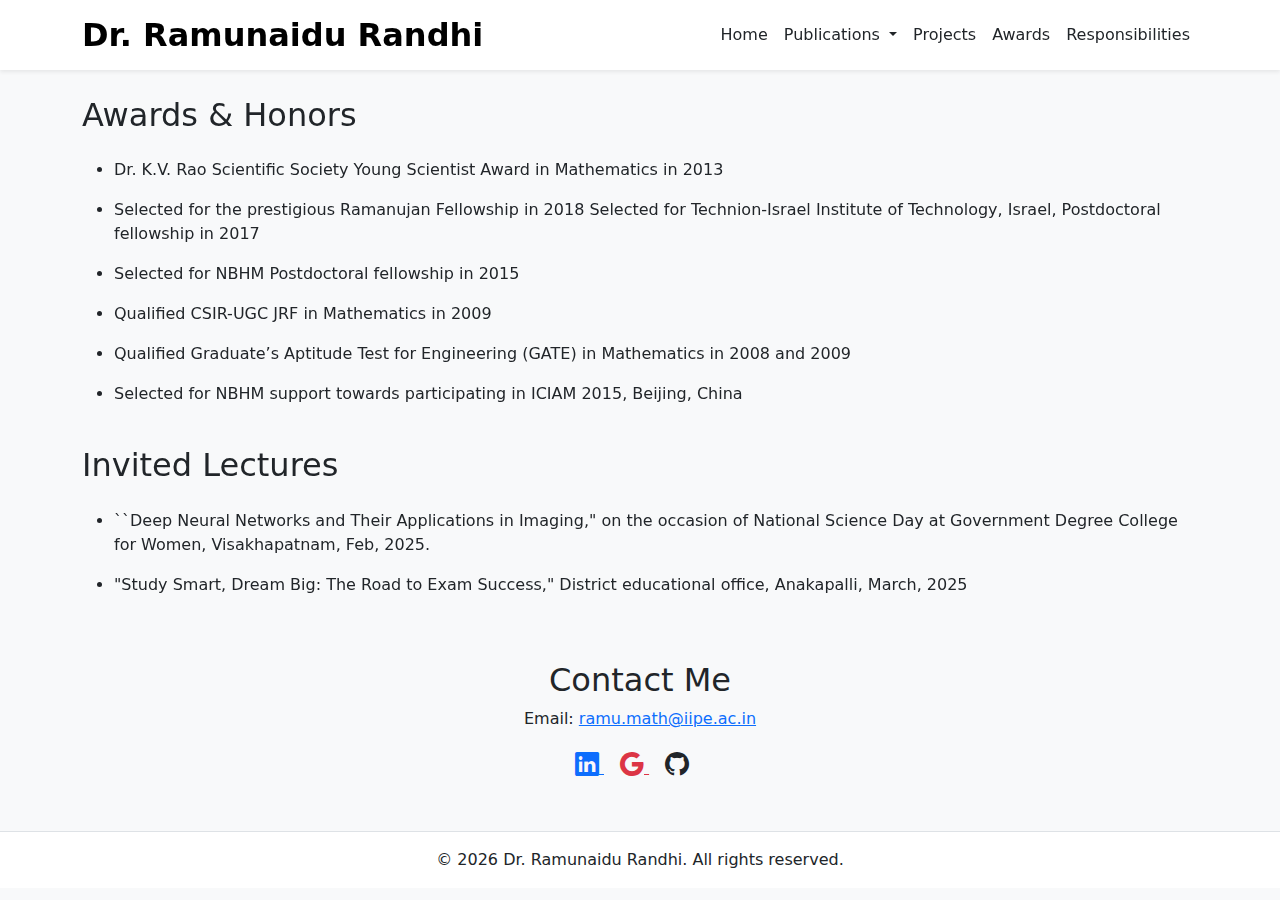
<file: awards.html>
<!DOCTYPE html>
<html lang="en">
  <head>
    <meta charset="UTF-8" />
    <meta name="viewport" content="width=device-width, initial-scale=1.0" />
    <title>Dr. Ramunaidu Randhi | Personal Website</title>
    <meta
      name="description"
      content="Official personal website of Dr. Ramunaidu Randhi, Associate Professor at IIPE Visakhapatnam. Explore research, publications, students, and contact information."
    />
    <!-- Google Fonts -->
    <link
      href="https://fonts.googleapis.com/css2?family=Poppins:wght@400;600&display=swap"
      rel="stylesheet"
    />
    <!-- Bootstrap CSS -->
    <link
      href="https://cdn.jsdelivr.net/npm/bootstrap@5.3.3/dist/css/bootstrap.min.css"
      rel="stylesheet"
    />
    <!-- Bootstrap Icons -->
    <link
      href="https://cdn.jsdelivr.net/npm/bootstrap-icons@1.11.3/font/bootstrap-icons.min.css"
      rel="stylesheet"
    />
    <!-- AOS Animation -->
    <link href="https://unpkg.com/aos@2.3.4/dist/aos.css" rel="stylesheet" />
    <!-- Custom CSS -->
    <link rel="stylesheet" href="style.css" />
  </head>
  <body
    class="bg-light text-dark"
    data-spy="scroll"
    data-target="#navbar"
    data-offset="1000"
  >
    <!-- Header / Navbar -->
    <header class="fixed-top bg-white shadow-sm">
      <div
        class="container d-flex justify-content-between align-items-center py-3"
      >
        <h2 class="mb-0">
          <a href="index.html" class="text-decoration-none fw-bold" style="color: #000;">Dr. Ramunaidu Randhi</a>
        </h2>

        <!-- Desktop Navigation with Dropdown -->
        <nav class="d-none d-md-flex navbar-custom">
          <a href="index.html" class="mx-2 text-dark nav-link active">Home</a>
      

          <!-- Research Dropdown -->
          <div class="nav-item dropdown mx-2">
            <a
              class="nav-link dropdown-toggle text-dark"
              href="#research"
              role="button"
              data-bs-toggle="dropdown"
              aria-expanded="false"
            >
              Publications
            </a>
            <ul class="dropdown-menu shadow-sm border-0">
              <li><a class="dropdown-item" href="journal_publications.html">Journal Publications</a></li>
              <li>
                <a class="dropdown-item" href="conference_publications.html">Conference Publications</a>
              </li>
            </ul>
          </div>

          <!-- Remaining Links -->
          <a href="projects.html" class="mx-2 text-dark nav-link">Projects</a>
          <a href="awards.html" class="mx-2 text-dark nav-link">Awards</a>
<a href="responsibilities.html" class="mx-2 text-dark nav-link">Responsibilities</a>
                  
        </nav>

        <!-- Mobile Menu Toggle -->
        <i class="bi bi-list mobile-nav-toggle fs-3 text-primary d-xl-none"></i>
      </div>

      <!-- Mobile Menu with Dropdown -->
      <div id="mobile-menu" class="mobile-menu bg-white p-3 d-none">
        <ul class="list-unstyled">
          <li><a href="index.html" class="text-dark py-2 d-block">Home</a></li>
        
          <!-- Mobile Dropdown Toggle -->
          <li class="mb-2">
            <a
              class="text-dark py-2 d-block fw-bold"
              data-bs-toggle="collapse"
              href="#mobileResearchSubmenu"
              role="button"
              aria-expanded="false"
              aria-controls="mobileResearchSubmenu"
            >
              Publications
            </a>
            <div class="collapse ps-3" id="mobileResearchSubmenu">
              <ul class="list-unstyled">
                <li>
                  <a href="journal_publication.html" class="text-dark py-1 d-block"
                    >Journal Publications</a
                  >
                </li>
                <li>
                  <a href="conference_publications.html" class="text-dark py-1 d-block"
                    > Conference Publications</a
                  >
                </li>
              </ul>
            </div>
          </li>

          <li>
            <a href="projects.html" class="text-dark py-2 d-block">Projects</a>
          </li>
          <li><a href="awards.html" class="text-dark py-2 d-block">Awards</a></li>
<li><a href="responsibilities.html" class="text-dark py-2 d-block">Responsibilities</a></li>

                </ul>
      </div>
    </header>
 <!-- Home Section -->
  <!--  <section id="home" class="pt-5 mt-5">
    
    </section> -->
        <br>
    <br>
    <br>
<br>
    
       <!-- Awards Section -->
    <section id="awards" data-aos="fade-up">
      <div class="container">
        <h2 class="mb-4 section-title"><span>Awards & Honors</span></h2>
        <ul>
          <li class="mt-3">
            Dr. K.V. Rao Scientific Society Young Scientist Award in Mathematics in 2013
          </li>
          <li class="mt-3">
            Selected for the prestigious Ramanujan Fellowship in 2018
           Selected for Technion-Israel Institute of Technology, Israel, Postdoctoral fellowship in 2017
          </li>
          <li class="mt-3">
            Selected for NBHM Postdoctoral fellowship in 2015
          </li>
          <li class="mt-3">
            Qualified CSIR-UGC JRF in Mathematics in 2009
          </li>
          <li class="mt-3">
           Qualified Graduate’s Aptitude Test for Engineering (GATE) in Mathematics in 2008 and 2009
          </li>
          <li class="mt-3">
            Selected for NBHM support towards participating in ICIAM 2015, Beijing, China
          </li>
        </ul>
      </div>
    </section>
    <br>
    <section  id="awards" data-aos="fade-up">
   <div class="container">
        <h2 class="mb-4 section-title"><span>Invited Lectures</span></h2>
        <ul>
          <li class="mt-3">
          ``Deep Neural Networks and Their Applications in Imaging," on the occasion of National Science Day at Government Degree College for Women, Visakhapatnam, Feb, 2025.
          </li>
          <li class="mt-3">
          "Study Smart, Dream Big: The Road to Exam Success," District educational office, Anakapalli, March, 2025

          </li>
         </ul>
      </div>
    </section>



  
    <!-- Contact -->
    <section id="contact" class="bg-light py-5 text-center" data-aos="fade-up">
      <div class="container">
        <h2>Contact Me</h2>
        <p>
          Email:
          <a href="mailto:ramu.math@iipe.ac.in" class="text-primary"
            >ramu.math@iipe.ac.in</a
          >
        </p>
        <div class="social-icons mt-3">
          <a
            href="https://www.linkedin.com/in/ramu-naidu-randhi-a9783060?lipi=urn%3Ali%3Apage%3Ad_flagship3_profile_view_base_contact_details%3B8GMMgoQIRfSb9Cf45OpSpg%3D%3D"
            target="_blank"
            class="me-3 text-primary"
            data-bs-toggle="tooltip"
            title="LinkedIn"
          >
            <i class="bi bi-linkedin fs-4"></i>
          </a>
          <a
            href="https://scholar.google.com/citations?user=uN0GDe0AAAAJ&hl=en&oi=ao."
            target="_blank"
            class="me-3 text-danger"
            data-bs-toggle="tooltip"
            title="Google Scholar"
          >
            <i class="bi bi-google fs-4"></i>
          </a>
          <a
            href="https://github.com/yourusername"
            target="_blank"
            class="me-3 text-dark"
            data-bs-toggle="tooltip"
            title="GitHub"
          >
            <i class="bi bi-github fs-4"></i>
          </a>
        </div>
      </div>
    </section>

    <!-- Footer -->
    <footer class="text-center py-3 bg-white border-top">
      <p class="mb-0">
        &copy; <span id="currentYear"></span> Dr. Ramunaidu Randhi. All rights
        reserved.
      </p>
    </footer>

    <!-- Back to Top Button -->
    <a
      href="#"
      id="backToTop"
      class="btn btn-primary rounded-circle position-fixed bottom-0 end-0 m-4 d-none"
    >
      <i class="bi bi-arrow-up"></i>
    </a>

    <!-- Vendor JS -->
    <script src="https://unpkg.com/aos@2.3.4/dist/aos.js"></script>
    <script src="https://cdn.jsdelivr.net/npm/bootstrap@5.3.3/dist/js/bootstrap.bundle.min.js"></script>
    <!-- Custom JS -->
    <script src="script.js"></script>

    <!-- Initialize Tooltip + Year -->
    <script>
      // Initialize AOS
      AOS.init();

      // Back to top button
      window.addEventListener("scroll", function () {
        const btn = document.getElementById("backToTop");
        if (window.scrollY > 300) {
          btn.classList.remove("d-none");
        } else {
          btn.classList.add("d-none");
        }
      });

      // Mobile menu toggle
      document
        .querySelector(".mobile-nav-toggle")
        .addEventListener("click", () => {
          document.getElementById("mobile-menu").classList.toggle("d-none");
        });

      // Dynamic year
      document.getElementById("currentYear").textContent =
        new Date().getFullYear();

      // Bootstrap tooltips
      var tooltipTriggerList = [].slice.call(
        document.querySelectorAll('[data-bs-toggle="tooltip"]')
      );
      var tooltipList = tooltipTriggerList.map(function (tooltipTriggerEl) {
        return new bootstrap.Tooltip(tooltipTriggerEl);
      });
    </script>
  </body>
</html>
</file>
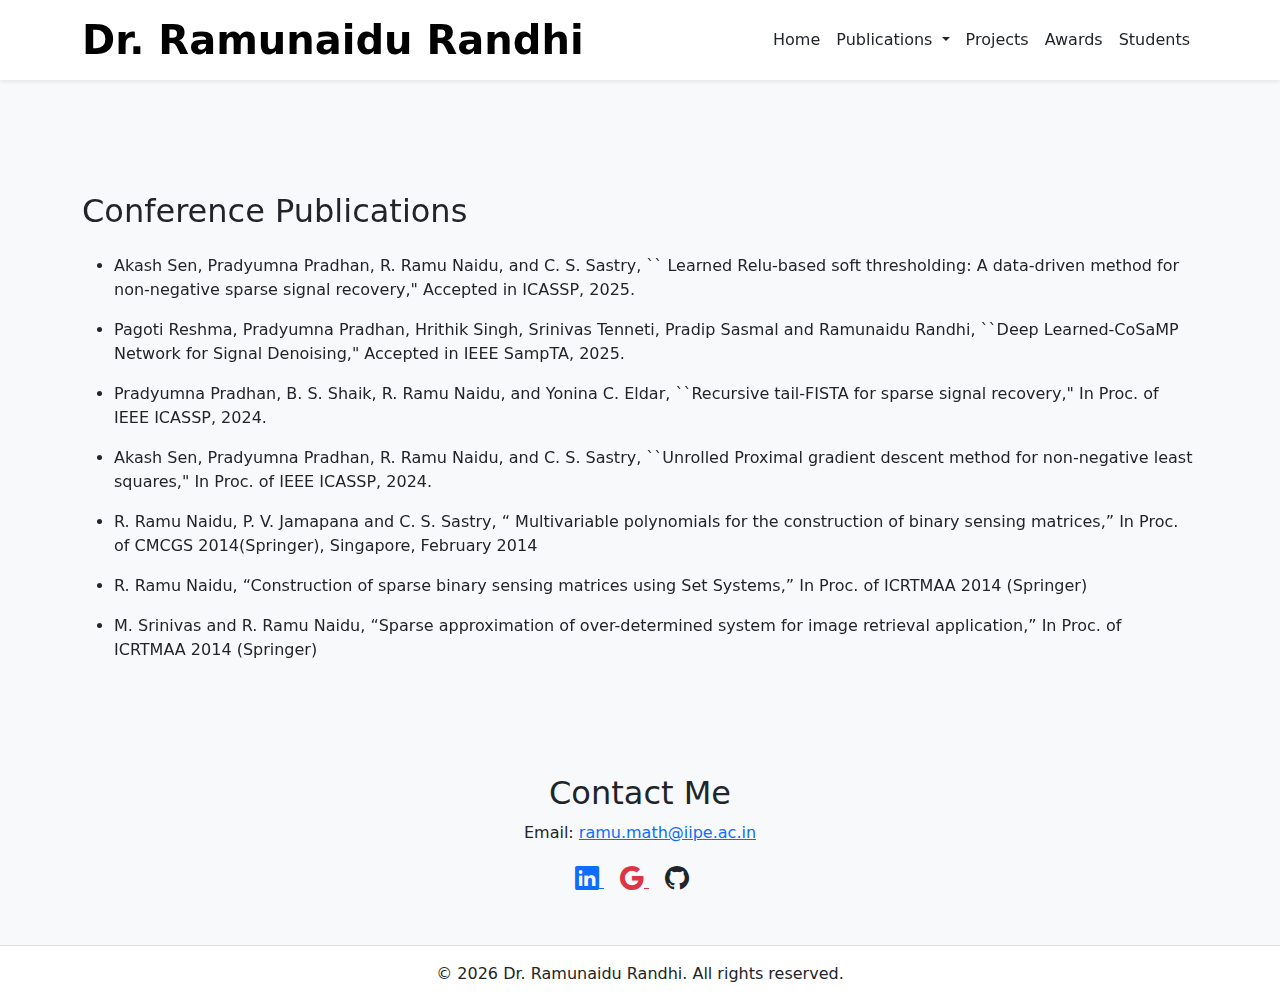
<file: conference_publications.html>
<!DOCTYPE html>
<html lang="en">
  <head>
    <meta charset="UTF-8" />
    <meta name="viewport" content="width=device-width, initial-scale=1.0" />
    <title>Dr. Ramunaidu Randhi | Personal Website</title>
    <meta
      name="description"
      content="Official personal website of Dr. Ramunaidu Randhi, Associate Professor at IIPE Visakhapatnam. Explore research, publications, students, and contact information."
    />
    <!-- Google Fonts -->
    <link
      href="https://fonts.googleapis.com/css2?family=Poppins:wght@400;600&display=swap"
      rel="stylesheet"
    />
    <!-- Bootstrap CSS -->
    <link
      href="https://cdn.jsdelivr.net/npm/bootstrap@5.3.3/dist/css/bootstrap.min.css"
      rel="stylesheet"
    />
    <!-- Bootstrap Icons -->
    <link
      href="https://cdn.jsdelivr.net/npm/bootstrap-icons@1.11.3/font/bootstrap-icons.min.css"
      rel="stylesheet"
    />
    <!-- AOS Animation -->
    <link href="https://unpkg.com/aos@2.3.4/dist/aos.css" rel="stylesheet" />
    <!-- Custom CSS -->
    <link rel="stylesheet" href="style.css" />
  </head>
  <body
    class="bg-light text-dark"
    data-spy="scroll"
    data-target="#navbar"
    data-offset="1000"
  >
    <!-- Header / Navbar -->
    <header class="fixed-top bg-white shadow-sm">
      <div
        class="container d-flex justify-content-between align-items-center py-3"
      >
        <h1 class="mb-0">
           <a href="index.html" class="text-decoration-none fw-bold" style="color: #000;">Dr. Ramunaidu Randhi</a>
        </h1>

        <!-- Desktop Navigation with Dropdown -->
        <nav class="d-none d-md-flex navbar-custom">
          <a href="index.html" class="mx-2 text-dark nav-link active">Home</a>
      

          <!-- Research Dropdown -->
          <div class="nav-item dropdown mx-2">
            <a
              class="nav-link dropdown-toggle text-dark"
              href="#research"
              role="button"
              data-bs-toggle="dropdown"
              aria-expanded="false"
            >
              Publications
            </a>
            <ul class="dropdown-menu shadow-sm border-0">
              <li><a class="dropdown-item" href="journal_publications.html">Journal Publications</a></li>
              <li>
                <a class="dropdown-item" href="conference_publications.html">Conference Publications</a>
              </li>
            </ul>
          </div>

          <!-- Remaining Links -->
          <a href="projects.html" class="mx-2 text-dark nav-link">Projects</a>
          <a href="awards.html" class="mx-2 text-dark nav-link">Awards</a>
<a href="responsibilities.html" class="mx-2 text-dark nav-link">Students</a>
                  
        </nav>

        <!-- Mobile Menu Toggle -->
        <i class="bi bi-list mobile-nav-toggle fs-3 text-primary d-xl-none"></i>
      </div>

      <!-- Mobile Menu with Dropdown -->
      <div id="mobile-menu" class="mobile-menu bg-white p-3 d-none">
        <ul class="list-unstyled">
          <li><a href="index.html" class="text-dark py-2 d-block">Home</a></li>
        
          <!-- Mobile Dropdown Toggle -->
          <li class="mb-2">
            <a
              class="text-dark py-2 d-block fw-bold"
              data-bs-toggle="collapse"
              href="#mobileResearchSubmenu"
              role="button"
              aria-expanded="false"
              aria-controls="mobileResearchSubmenu"
            >
              Publications
            </a>
            <div class="collapse ps-3" id="mobileResearchSubmenu">
              <ul class="list-unstyled">
                <li>
                  <a href="journal_publication.html" class="text-dark py-1 d-block"
                    >Journal Publications</a
                  >
                </li>
                <li>
                  <a href="conference_publications.html" class="text-dark py-1 d-block"
                    > Conference Publications</a
                  >
                </li>
              </ul>
            </div>
          </li>

          <li>
            <a href="projects.html" class="text-dark py-2 d-block">Projects</a>
          </li>
          <li><a href="awards.html" class="text-dark py-2 d-block">Awards</a></li>
<li><a href="responsibilities.html" class="text-dark py-2 d-block">Students</a></li>

                </ul>
      </div>
    </header>

    <!-- Home Section -->
    <section id="home" class="pt-5 mt-5">
      <div class="container">
      </div>
    </section>

     <section id="awards" class="py-5 mt-5" data-aos="fade-up">
      <div class="container">
        <h2 class="mb-4 section-title"><span>Conference Publications</span></h2>
        <ul>
          <li class="mt-3">
           Akash Sen, Pradyumna Pradhan, R. Ramu Naidu, and C. S. Sastry, `` Learned Relu-based soft thresholding: A data-driven method for non-negative sparse signal recovery,"  Accepted in ICASSP, 2025.
          </li>
          <li class="mt-3">
           Pagoti Reshma, Pradyumna Pradhan, Hrithik Singh, Srinivas Tenneti, Pradip Sasmal and Ramunaidu Randhi, ``Deep Learned-CoSaMP Network for Signal Denoising," Accepted in IEEE SampTA, 2025.
          </li>
          <li class="mt-3">
           Pradyumna Pradhan, B. S. Shaik, R. Ramu Naidu, and Yonina C. Eldar, ``Recursive tail-FISTA for sparse signal recovery," In Proc. of  IEEE ICASSP, 2024.
          </li>
          <li class="mt-3">
           Akash Sen, Pradyumna Pradhan, R. Ramu Naidu, and C. S. Sastry, ``Unrolled Proximal gradient descent method for non-negative least squares," In Proc. of IEEE ICASSP, 2024.
          </li>
          <li class="mt-3">
          R. Ramu Naidu, P. V. Jamapana and C. S. Sastry, “ Multivariable polynomials for the construction of binary sensing matrices,” In Proc. of CMCGS 2014(Springer), Singapore, February 2014
          </li>
          <li class="mt-3">
            R. Ramu Naidu, “Construction of sparse binary sensing matrices using Set Systems,” In Proc. of ICRTMAA 2014 (Springer)
          </li>
	 <li class="mt-3">
          M. Srinivas and R. Ramu Naidu, “Sparse approximation of over-determined system for image retrieval application,” In Proc. of ICRTMAA 2014 (Springer)

          </li>

        </ul>
      </div>
    </section>


   
    <!-- Contact -->
    <section id="contact" class="bg-light py-5 text-center" data-aos="fade-up">
      <div class="container">
        <h2>Contact Me</h2>
        <p>
          Email:
          <a href="mailto:ramu.math@iipe.ac.in" class="text-primary"
            >ramu.math@iipe.ac.in</a
          >
        </p>
        <div class="social-icons mt-3">
          <a
            href="https://www.linkedin.com/in/yourprofile"
            target="_blank"
            class="me-3 text-primary"
            data-bs-toggle="tooltip"
            title="LinkedIn"
          >
            <i class="bi bi-linkedin fs-4"></i>
          </a>
          <a
            href="https://scholar.google.com/citations?user=..."
            target="_blank"
            class="me-3 text-danger"
            data-bs-toggle="tooltip"
            title="Google Scholar"
          >
            <i class="bi bi-google fs-4"></i>
          </a>
          <a
            href="https://github.com/yourusername"
            target="_blank"
            class="me-3 text-dark"
            data-bs-toggle="tooltip"
            title="GitHub"
          >
            <i class="bi bi-github fs-4"></i>
          </a>
        </div>
      </div>
    </section>

    <!-- Footer -->
    <footer class="text-center py-3 bg-white border-top">
      <p class="mb-0">
        &copy; <span id="currentYear"></span> Dr. Ramunaidu Randhi. All rights
        reserved.
      </p>
    </footer>

    <!-- Back to Top Button -->
    <a
      href="#"
      id="backToTop"
      class="btn btn-primary rounded-circle position-fixed bottom-0 end-0 m-4 d-none"
    >
      <i class="bi bi-arrow-up"></i>
    </a>

    <!-- Vendor JS -->
    <script src="https://unpkg.com/aos@2.3.4/dist/aos.js"></script>
    <script src="https://cdn.jsdelivr.net/npm/bootstrap@5.3.3/dist/js/bootstrap.bundle.min.js"></script>
    <!-- Custom JS -->
    <script src="script.js"></script>

    <!-- Initialize Tooltip + Year -->
    <script>
      // Initialize AOS
      AOS.init();

      // Back to top button
      window.addEventListener("scroll", function () {
        const btn = document.getElementById("backToTop");
        if (window.scrollY > 300) {
          btn.classList.remove("d-none");
        } else {
          btn.classList.add("d-none");
        }
      });

      // Mobile menu toggle
      document
        .querySelector(".mobile-nav-toggle")
        .addEventListener("click", () => {
          document.getElementById("mobile-menu").classList.toggle("d-none");
        });

      // Dynamic year
      document.getElementById("currentYear").textContent =
        new Date().getFullYear();

      // Bootstrap tooltips
      var tooltipTriggerList = [].slice.call(
        document.querySelectorAll('[data-bs-toggle="tooltip"]')
      );
      var tooltipList = tooltipTriggerList.map(function (tooltipTriggerEl) {
        return new bootstrap.Tooltip(tooltipTriggerEl);
      });
    </script>
  </body>
</html>
</file>
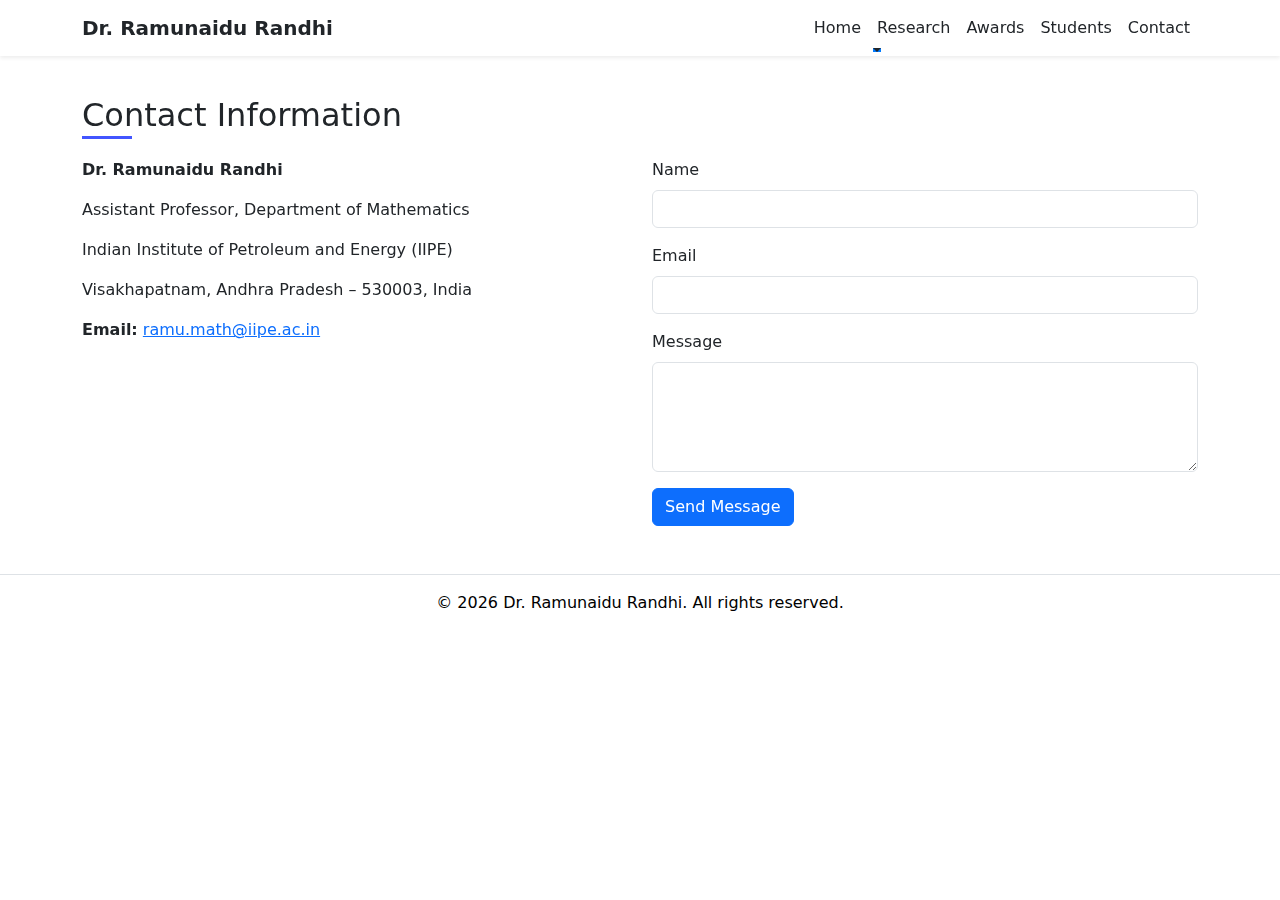
<file: contact.html>
<!DOCTYPE html>
<html lang="en">
  <head>
    <meta charset="UTF-8" />
    <meta name="viewport" content="width=device-width, initial-scale=1.0" />
    <title>Research Projects | Dr. R. Randhi</title>
    <link rel="stylesheet" href="styles.css" />
    <link
      href="https://cdn.jsdelivr.net/npm/bootstrap@5.3.3/dist/css/bootstrap.min.css"
      rel="stylesheet"
    />
    <link href="https://unpkg.com/aos@2.3.4/dist/aos.css" rel="stylesheet" />
    <link
      rel="stylesheet"
      href="https://cdn.jsdelivr.net/npm/bootstrap-icons@1.10.5/font/bootstrap-icons.css"
    />
  </head>
  <body>
    <!-- Navbar -->
    <nav
      class="navbar navbar-expand-lg navbar-light bg-white shadow-sm fixed-top navbar-custom"
    >
      <div class="container">
        <a class="navbar-brand fw-bold" href="index.html"
          >Dr. Ramunaidu Randhi</a
        >
        <button
          class="navbar-toggler mobile-nav-toggle"
          type="button"
          data-bs-toggle="collapse"
          data-bs-target="#mobile-menu"
          aria-controls="mobile-menu"
          aria-expanded="false"
          aria-label="Toggle navigation"
        >
          <span class="navbar-toggler-icon"></span>
        </button>

        <div
          class="collapse navbar-collapse d-lg-flex justify-content-end"
          id="mobile-menu"
        >
          <ul class="navbar-nav">
            <li class="nav-item">
              <a class="nav-link" href="index.html">Home</a>
            </li>
            <li class="nav-item dropdown">
              <a
                class="nav-link dropdown-toggle"
                href="#"
                role="button"
                data-bs-toggle="dropdown"
                aria-expanded="false"
              >
                Research
              </a>
              <ul class="dropdown-menu">
                <li>
                  <a class="dropdown-item" href="publications.html"
                    >Publications</a
                  >
                </li>
                <li>
                  <a class="dropdown-item" href="projects.html">Projects</a>
                </li>
              </ul>
            </li>

            <li class="nav-item">
              <a class="nav-link" href="awards.html">Awards</a>
            </li>

            <li class="nav-item">
              <a class="nav-link" href="students.html">Students</a>
            </li>
            <li class="nav-item">
              <a class="nav-link" href="contact.html">Contact</a>
            </li>
          </ul>
        </div>
      </div>
    </nav>

    <!-- Contact Section -->
    <section id="contact" class="py-5 mt-5" data-aos="fade-up">
      <div class="container">
        <h2 class="mb-4 section-title"><span>Contact Information</span></h2>
        <div class="row">
          <div class="col-md-6">
            <p><strong>Dr. Ramunaidu Randhi</strong></p>
            <p>Assistant Professor, Department of Mathematics</p>
            <p>Indian Institute of Petroleum and Energy (IIPE)</p>
            <p>Visakhapatnam, Andhra Pradesh – 530003, India</p>
            <p>
              <strong>Email:</strong>
              <a href="mailto:r.randhi@iipe.ac.in">ramu.math@iipe.ac.in</a>
            </p>
          </div>
          <div class="col-md-6">
            <form action="https://formspree.io/f/mgvykeao" method="POST">
              <div class="mb-3">
                <label for="name" class="form-label">Name</label>
                <input
                  type="text"
                  class="form-control"
                  id="name"
                  name="name"
                  required
                />
              </div>
              <div class="mb-3">
                <label for="email" class="form-label">Email</label>
                <input
                  type="email"
                  class="form-control"
                  id="email"
                  name="_replyto"
                  required
                />
              </div>
              <div class="mb-3">
                <label for="message" class="form-label">Message</label>
                <textarea
                  class="form-control"
                  id="message"
                  name="message"
                  rows="4"
                  required
                ></textarea>
              </div>
              <button type="submit" class="btn btn-primary">
                Send Message
              </button>
            </form>
          </div>
        </div>
      </div>
    </section>

    <!-- Footer -->
    <footer class="text-center py-3 bg-white border-top">
      <p class="mb-0">
        &copy; <span id="currentYear"></span> Dr. Ramunaidu Randhi. All rights
        reserved.
      </p>
    </footer>

    <!-- Back to Top Button -->
    <a
      href="#"
      id="backToTop"
      class="btn btn-primary rounded-circle position-fixed bottom-0 end-0 m-4 d-none"
    >
      <i class="bi bi-arrow-up"></i>
    </a>

    <!-- Vendor JS -->
    <script src="https://unpkg.com/aos@2.3.4/dist/aos.js"></script>
    <script src="https://cdn.jsdelivr.net/npm/bootstrap@5.3.3/dist/js/bootstrap.bundle.min.js"></script>
    <!-- Custom JS -->
    <script src="script.js"></script>
  </body>
</html>
</file>
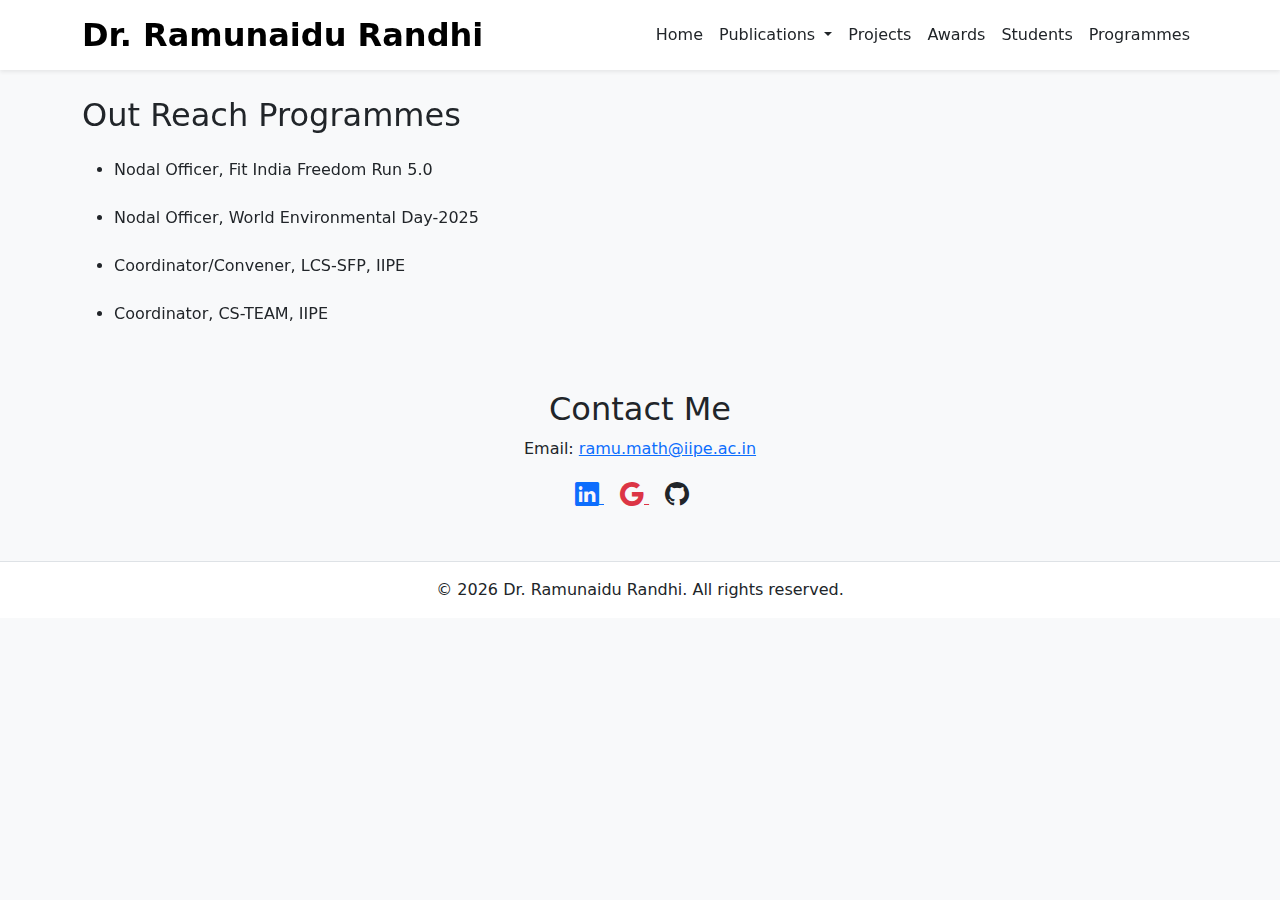
<file: extra.html>
<!DOCTYPE html>
<html lang="en">
  <head>
    <meta charset="UTF-8" />
    <meta name="viewport" content="width=device-width, initial-scale=1.0" />
    <title>Dr. Ramunaidu Randhi | Personal Website</title>
    <meta
      name="description"
      content="Official personal website of Dr. Ramunaidu Randhi, Associate Professor at IIPE Visakhapatnam. Explore research, publications, students, and contact information."
    />
    <!-- Google Fonts -->
    <link
      href="https://fonts.googleapis.com/css2?family=Poppins:wght@400;600&display=swap"
      rel="stylesheet"
    />
    <!-- Bootstrap CSS -->
    <link
      href="https://cdn.jsdelivr.net/npm/bootstrap@5.3.3/dist/css/bootstrap.min.css"
      rel="stylesheet"
    />
    <!-- Bootstrap Icons -->
    <link
      href="https://cdn.jsdelivr.net/npm/bootstrap-icons@1.11.3/font/bootstrap-icons.min.css"
      rel="stylesheet"
    />
    <!-- AOS Animation -->
    <link href="https://unpkg.com/aos@2.3.4/dist/aos.css" rel="stylesheet" />
    <!-- Custom CSS -->
    <link rel="stylesheet" href="style.css" />
  </head>
  <body
    class="bg-light text-dark"
    data-spy="scroll"
    data-target="#navbar"
    data-offset="1000"
  >
    <!-- Header / Navbar -->
    <header class="fixed-top bg-white shadow-sm">
      
      <div
        class="container d-flex justify-content-between align-items-center py-3"
      >
        <h2 class="mb-0">
           <a href="index.html" class="text-decoration-none fw-bold" style="color: #000;">Dr. Ramunaidu Randhi</a>
        </h2>

        <!-- Desktop Navigation with Dropdown -->
 <nav class="d-none d-md-flex navbar-custom">
          <a href="index.html" class="mx-2 text-dark nav-link active">Home</a> 
      
 
          <!-- Research Dropdown -->
          <div class="nav-item dropdown mx-2">
            <a
              class="nav-link dropdown-toggle text-dark"
              href="#research"
              role="button"
              data-bs-toggle="dropdown"
              aria-expanded="false"
            >
              Publications
            </a>
            <ul class="dropdown-menu shadow-sm border-0">
              <li><a class="dropdown-item" href="journal_publications.html">Journal Publications</a></li>
              <li>
                <a class="dropdown-item" href="conference_publications.html">Conference Publications</a>
              </li>
            </ul>
          </div>

          <!-- Remaining Links -->
          <a href="projects.html" class="mx-2 text-dark nav-link">Projects</a>
          <a href="awards.html" class="mx-2 text-dark nav-link">Awards</a>
<a href="responsibilities.html" class="mx-2 text-dark nav-link">Students</a>
   <a href="extra.html" class="mx-2 text-dark nav-link">Programmes</a>
                  
        </nav>

        <!-- Mobile Menu Toggle -->
        <i class="bi bi-list mobile-nav-toggle fs-3 text-primary d-md-none"></i>
      </div>

      <!-- Mobile Menu with Dropdown -->
      <div id="mobile-menu" class="mobile-menu bg-white p-3 d-none">
        <ul class="list-unstyled">
          <li><a href="index.html" class="text-dark py-2 d-block">Home</a></li>
        
          <!-- Mobile Dropdown Toggle -->
          <li class="mb-2">
            <a
              class="text-dark py-2 d-block fw-bold"
              data-bs-toggle="collapse"
              href="#mobileResearchSubmenu"
              role="button"
              aria-expanded="false"
              aria-controls="mobileResearchSubmenu"
            >
              Publications
            </a>
            <div class="collapse ps-3" id="mobileResearchSubmenu">
              <ul class="list-unstyled">
                <li>
                  <a href="journal_publication.html" class="text-dark py-1 d-block"
                    >Journal Publications</a
                  >
                </li>
                <li>
                  <a href="conference_publications.html" class="text-dark py-1 d-block"
                    > Conference Publications</a
                  >
                </li>
              </ul>
            </div>
          </li>

          <li>
            <a href="projects.html" class="text-dark py-2 d-block">Projects</a>
          </li>
          <li><a href="awards.html" class="text-dark py-2 d-block">Awards</a></li>
<li><a href="responsibilities.html" class="text-dark py-2 d-block">Students</a></li>
          <li><a href="extra.html" class="text-dark py-2 d-block">Programmes</a></li>

                </ul>
      </div>

    </header>

	<!-- Home Section -->
    <section id="home" class="pt-5 mt-5">
    
    </section>


     <section data-aos="fade-up">
	 <div class="container">
        <h2 class="mb-4 section-title"><span>Out Reach Programmes</span></h2>
        <ul>
          <li>Nodal Officer, Fit India Freedom Run 5.0</li><br>
          <li>Nodal Officer, World Environmental Day-2025</li><br>
          <li>Coordinator/Convener, LCS-SFP, IIPE</li><br>
          <li>Coordinator, CS-TEAM,  IIPE</li>
        </ul>
      </div>
    </section>
    <!-- Contact -->
    <section id="contact" class="bg-light py-5 text-center" data-aos="fade-up">
      <div class="container">
        <h2>Contact Me</h2>
        <p>
          Email:
          <a href="mailto:ramu.math@iipe.ac.in" class="text-primary"
            >ramu.math@iipe.ac.in</a
          >
        </p>
        <div class="social-icons mt-3">
          <a
            href="https://www.linkedin.com/in/ramu-naidu-randhi-a9783060?lipi=urn%3Ali%3Apage%3Ad_flagship3_profile_view_base_contact_details%3B8GMMgoQIRfSb9Cf45OpSpg%3D%3D"
            target="_blank"
            class="me-3 text-primary"
            data-bs-toggle="tooltip"
            title="LinkedIn"
          >
            <i class="bi bi-linkedin fs-4"></i>
          </a>
          <a
            href="https://scholar.google.com/citations?user=uN0GDe0AAAAJ&hl=en&oi=ao."
            target="_blank"
            class="me-3 text-danger"
            data-bs-toggle="tooltip"
            title="Google Scholar"
          >
            <i class="bi bi-google fs-4"></i>
          </a>
          <a
            href="https://github.com/yourusername"
            target="_blank"
            class="me-3 text-dark"
            data-bs-toggle="tooltip"
            title="GitHub"
          >
            <i class="bi bi-github fs-4"></i>
          </a>
        </div>
      </div>
    </section>

    <!-- Footer -->
    <footer class="text-center py-3 bg-white border-top">
      <p class="mb-0">
        &copy; <span id="currentYear"></span> Dr. Ramunaidu Randhi. All rights
        reserved.
      </p>
    </footer>

    <!-- Back to Top Button -->
    <a
      href="#"
      id="backToTop"
      class="btn btn-primary rounded-circle position-fixed bottom-0 end-0 m-4 d-none"
    >
      <i class="bi bi-arrow-up"></i>
    </a>

    <!-- Vendor JS -->
    <script src="https://unpkg.com/aos@2.3.4/dist/aos.js"></script>
    <script src="https://cdn.jsdelivr.net/npm/bootstrap@5.3.3/dist/js/bootstrap.bundle.min.js"></script>
    <!-- Custom JS -->
    <script src="script.js"></script>

    <!-- Initialize Tooltip + Year -->
    <script>
      // Initialize AOS
      AOS.init();

      // Back to top button
      window.addEventListener("scroll", function () {
        const btn = document.getElementById("backToTop");
        if (window.scrollY > 300) {
          btn.classList.remove("d-none");
        } else {
          btn.classList.add("d-none");
        }
      });

      // Mobile menu toggle
      document
        .querySelector(".mobile-nav-toggle")
        .addEventListener("click", () => {
          document.getElementById("mobile-menu").classList.toggle("d-none");
        });

      // Dynamic year
      document.getElementById("currentYear").textContent =
        new Date().getFullYear();

      // Bootstrap tooltips
      var tooltipTriggerList = [].slice.call(
        document.querySelectorAll('[data-bs-toggle="tooltip"]')
      );
      var tooltipList = tooltipTriggerList.map(function (tooltipTriggerEl) {
        return new bootstrap.Tooltip(tooltipTriggerEl);
      });
    </script>
  </body>
</html>
</file>
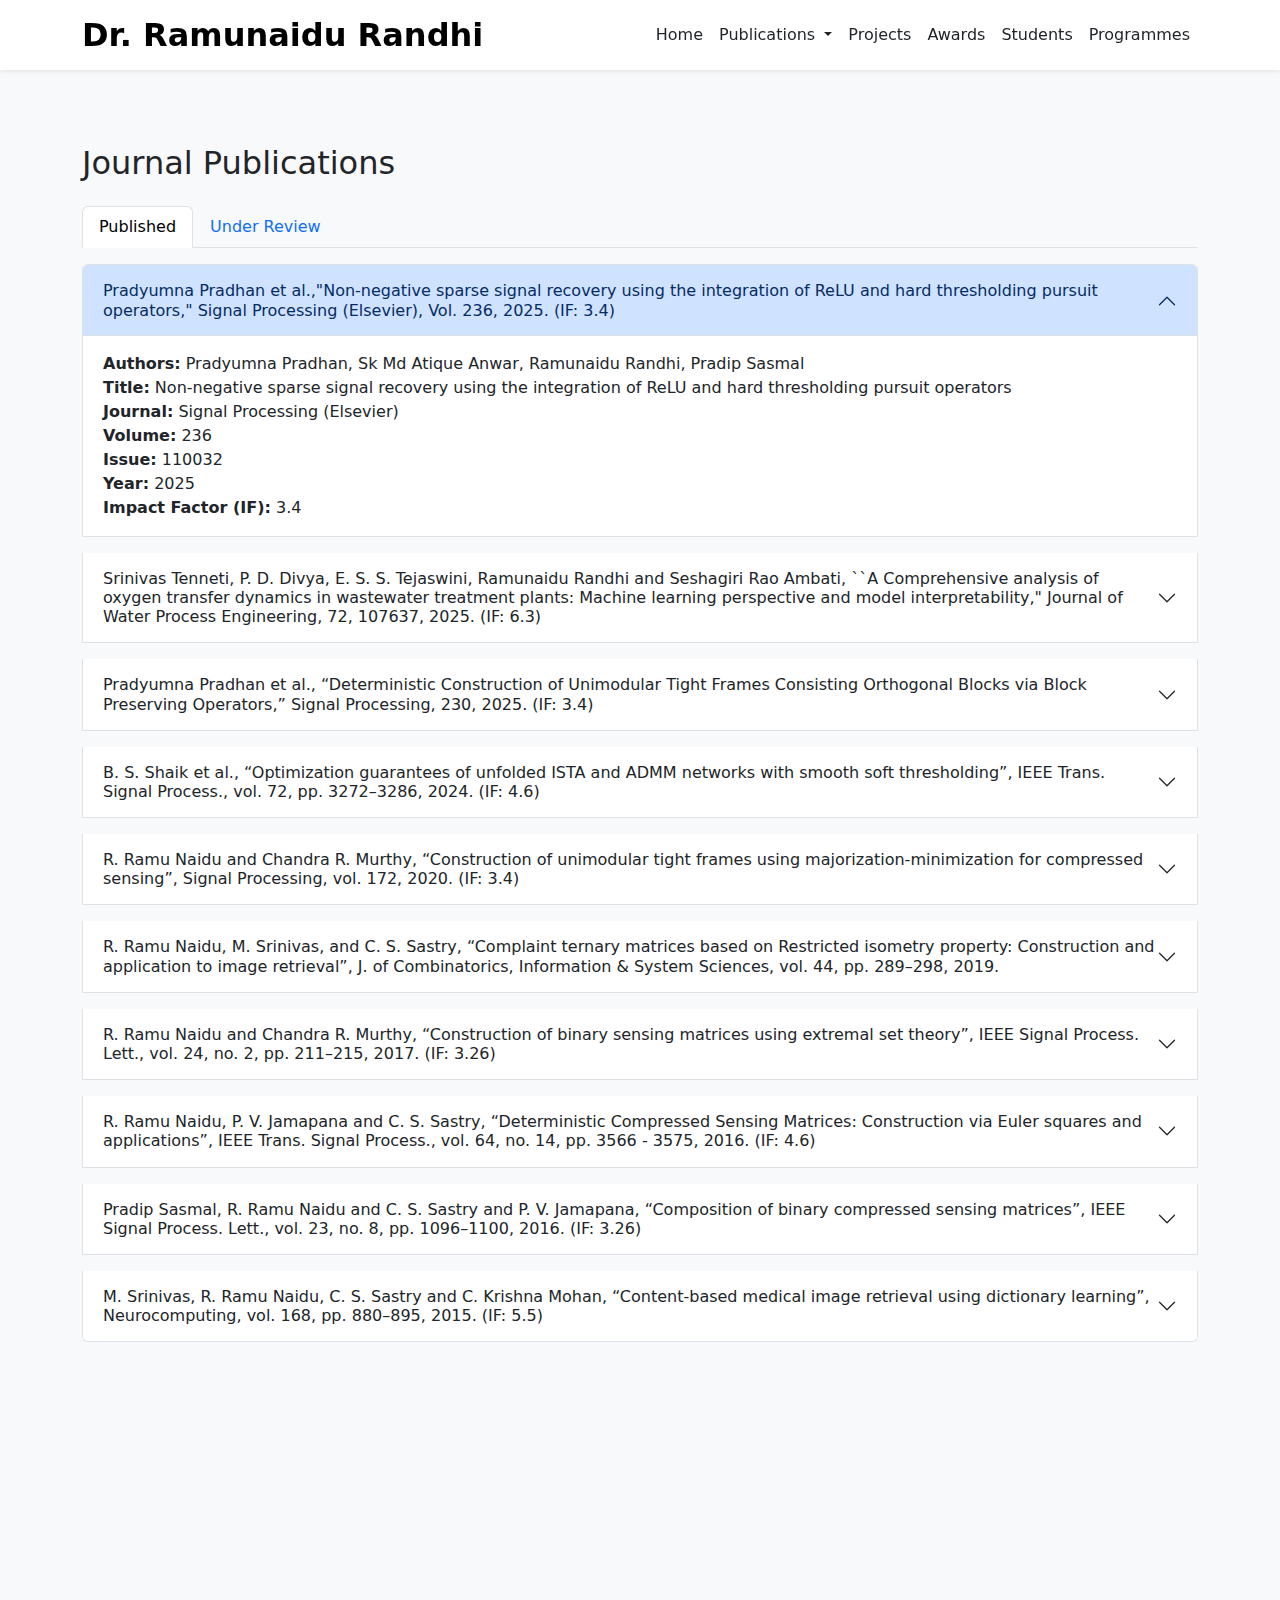
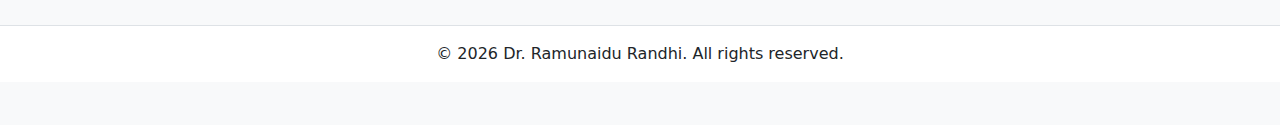
<file: journal_publications.html>
<!DOCTYPE html>
<html lang="en">
  <head>
    <meta charset="UTF-8" />
    <meta name="viewport" content="width=device-width, initial-scale=1.0" />
    <title>Dr. Ramunaidu Randhi | Personal Website</title>
    <meta
      name="description"
      content="Official personal website of Dr. Ramunaidu Randhi, Associate Professor at IIPE Visakhapatnam. Explore research, publications, students, and contact information."
    />
    <!-- Google Fonts -->
    <link
      href="https://fonts.googleapis.com/css2?family=Poppins:wght@400;600&display=swap"
      rel="stylesheet"
    />
    <!-- Bootstrap CSS -->
    <link
      href="https://cdn.jsdelivr.net/npm/bootstrap@5.3.3/dist/css/bootstrap.min.css"
      rel="stylesheet"
    />
    <!-- Bootstrap Icons -->
    <link
      href="https://cdn.jsdelivr.net/npm/bootstrap-icons@1.11.3/font/bootstrap-icons.min.css"
      rel="stylesheet"
    />
    <!-- AOS Animation -->
    <link href="https://unpkg.com/aos@2.3.4/dist/aos.css" rel="stylesheet" />
    <!-- Custom CSS -->
    <link rel="stylesheet" href="style.css" />
  </head>
  <body
    class="bg-light text-dark"
    data-spy="scroll"
    data-target="#navbar"
    data-offset="1000"
  >
    <!-- Header / Navbar -->
    <header class="fixed-top bg-white shadow-sm">
      
      <div
        class="container d-flex justify-content-between align-items-center py-3"
      >
        <h2 class="mb-0">
           <a href="index.html" class="text-decoration-none fw-bold" style="color: #000;">Dr. Ramunaidu Randhi</a>
        </h2>

        <!-- Desktop Navigation with Dropdown -->
 <nav class="d-none d-md-flex navbar-custom">
          <a href="index.html" class="mx-2 text-dark nav-link active">Home</a> 
      
 
          <!-- Research Dropdown -->
          <div class="nav-item dropdown mx-2">
            <a
              class="nav-link dropdown-toggle text-dark"
              href="#research"
              role="button"
              data-bs-toggle="dropdown"
              aria-expanded="false"
            >
              Publications
            </a>
            <ul class="dropdown-menu shadow-sm border-0">
              <li><a class="dropdown-item" href="journal_publications.html">Journal Publications</a></li>
              <li>
                <a class="dropdown-item" href="conference_publications.html">Conference Publications</a>
              </li>
            </ul>
          </div>

          <!-- Remaining Links -->
          <a href="projects.html" class="mx-2 text-dark nav-link">Projects</a>
          <a href="awards.html" class="mx-2 text-dark nav-link">Awards</a>
<a href="responsibilities.html" class="mx-2 text-dark nav-link">Students</a>
   <a href="extra.html" class="mx-2 text-dark nav-link">Programmes</a>
                  
        </nav>

        <!-- Mobile Menu Toggle -->
        <i class="bi bi-list mobile-nav-toggle fs-3 text-primary d-md-none"></i>
      </div>

      <!-- Mobile Menu with Dropdown -->
      <div id="mobile-menu" class="mobile-menu bg-white p-3 d-none">
        <ul class="list-unstyled">
          <li><a href="index.html" class="text-dark py-2 d-block">Home</a></li>
        
          <!-- Mobile Dropdown Toggle -->
          <li class="mb-2">
            <a
              class="text-dark py-2 d-block fw-bold"
              data-bs-toggle="collapse"
              href="#mobileResearchSubmenu"
              role="button"
              aria-expanded="false"
              aria-controls="mobileResearchSubmenu"
            >
              Publications
            </a>
            <div class="collapse ps-3" id="mobileResearchSubmenu">
              <ul class="list-unstyled">
                <li>
                  <a href="journal_publication.html" class="text-dark py-1 d-block"
                    >Journal Publications</a
                  >
                </li>
                <li>
                  <a href="conference_publications.html" class="text-dark py-1 d-block"
                    > Conference Publications</a
                  >
                </li>
              </ul>
            </div>
          </li>

          <li>
            <a href="projects.html" class="text-dark py-2 d-block">Projects</a>
          </li>
          <li><a href="awards.html" class="text-dark py-2 d-block">Awards</a></li>
<li><a href="responsibilities.html" class="text-dark py-2 d-block">Students</a></li>
          <li><a href="extra.html" class="text-dark py-2 d-block">Programmes</a></li>

                </ul>
      </div>

    </header>
    <!-- Home Section -->
    <section id="home" class="pt-5 mt-5">
      <div class="container">
      </div>
    </section>

    

    <!-- Publications -->
    <!-- Publications Section -->
    <section id="publications" class="bg-light py-5" data-aos="fade-up">
      <div class="container">
        <h2 class="mb-4 section-title"><span>Journal Publications</span></h2>

        <!-- Tabs for Published and Under Review -->
        <ul class="nav nav-tabs" id="publicationTabs" role="tablist">
          <li class="nav-item" role="presentation">
            <button
              class="nav-link active"
              id="published-tab"
              data-bs-toggle="tab"
              data-bs-target="#published"
              type="button"
              role="tab"
            >
              Published
            </button>
          </li>
          <li class="nav-item" role="presentation">
            <button
              class="nav-link"
              id="under-review-tab"
              data-bs-toggle="tab"
              data-bs-target="#underReview"
              type="button"
              role="tab"
            >
              Under Review
            </button>
          </li>
        </ul>

        <!-- Tab Content -->
        <div class="tab-content mt-3" id="publicationTabsContent">
          <!-- ============ PUBLISHED TAB ============ -->
          <div class="tab-pane fade show active" id="published" role="tabpanel">
            <div class="accordion" id="publishedAccordion">
              <!-- Publication 1 -->
              <div class="accordion-item mb-3">
                <h2 class="accordion-header" id="headingPub1">
                  <button
                    class="accordion-button"
                    type="button"
                    data-bs-toggle="collapse"
                    data-bs-target="#pub1"
                    aria-expanded="true"
                    aria-controls="pub1"
                  >
                    Pradyumna Pradhan et al.,"Non-negative sparse signal recovery using the integration of ReLU and hard thresholding pursuit operators," Signal Processing (Elsevier), Vol. 236, 2025.
                    (IF: 3.4)
                  </button>
                </h2>
                <div
                  id="pub1"
                  class="accordion-collapse collapse show"
                  data-bs-parent="#publishedAccordion"
                >
                  <div class="accordion-body">
                    <strong>Authors:</strong> Pradyumna Pradhan, Sk Md Atique
                    Anwar, Ramunaidu Randhi, Pradip Sasmal<br />
                    <strong>Title:</strong> Non-negative sparse signal recovery
                    using the integration of ReLU and hard thresholding pursuit
                    operators<br />
                    <strong>Journal:</strong> Signal Processing (Elsevier)<br />
                    <strong>Volume:</strong> 236<br />
                    <strong>Issue:</strong> 110032<br />
                    <strong>Year:</strong> 2025<br />
                    <strong>Impact Factor (IF):</strong> 3.4
                  </div>
                </div>
              </div>

              <!-- Publication 2 -->
              <div class="accordion-item mb-3">
                <h2 class="accordion-header" id="headingPub2">
                  <button
                    class="accordion-button collapsed"
                    type="button"
                    data-bs-toggle="collapse"
                    data-bs-target="#pub2"
                    aria-expanded="false"
                    aria-controls="pub2"
                  >
                    Srinivas Tenneti, P. D. Divya, E. S. S. Tejaswini, Ramunaidu Randhi and Seshagiri Rao Ambati, ``A Comprehensive analysis of oxygen transfer dynamics in wastewater treatment plants: Machine learning perspective and model interpretability," Journal of Water Process Engineering, 72, 107637, 2025. (IF: 6.3)
                  </button>
                </h2>
                <div
                  id="pub2"
                  class="accordion-collapse collapse"
                  data-bs-parent="#publishedAccordion"
                >
                  <div class="accordion-body">
                    <strong>Authors:</strong> Srinivas Tenneti, P. D. Divya, E.
                    S. S. Tejaswini, Ramunaidu Randhi, Seshagiri Rao Ambati<br />
                    <strong>Title:</strong> A Comprehensive analysis of oxygen
                    transfer dynamics in wastewater treatment plants: Machine
                    learning perspective and model interpretability<br />
                    <strong>Journal:</strong> Journal of Water Process
                    Engineering<br />
                    <strong>Volume:</strong> 72<br />
                    <strong>Issue:</strong> 107637<br />
                    <strong>Year:</strong> 2025<br />
                    <strong>Impact Factor (IF):</strong> 6.3
                  </div>
                </div>
              </div>

              <!-- Publication 3 -->
              <div class="accordion-item mb-3">
                <h2 class="accordion-header" id="headingPub3">
                  <button
                    class="accordion-button collapsed"
                    type="button"
                    data-bs-toggle="collapse"
                    data-bs-target="#pub3"
                    aria-expanded="false"
                    aria-controls="pub3"
                  >
                    Pradyumna Pradhan et al., “Deterministic Construction of
                    Unimodular Tight Frames Consisting Orthogonal Blocks via
                    Block Preserving Operators,” Signal Processing, 230, 2025.
                    (IF: 3.4)
                  </button>
                </h2>
                <div
                  id="pub3"
                  class="accordion-collapse collapse"
                  data-bs-parent="#publishedAccordion"
                >
                  <div class="accordion-body">
                    <strong>Authors:</strong> Pradyumna Pradhan, Shubham Kumar
                    Jain, Pradip Sasmal, Ramu Naidu Randhi<br />
                    <strong>Title:</strong> Deterministic Construction of
                    Unimodular Tight Frames Consisting Orthogonal Blocks via
                    Block Preserving Operators<br />
                    <strong>Journal:</strong> Signal Processing (Elsevier)<br />
                    <strong>Volume:</strong> 230<br />
                    <strong>Issue:</strong> 109821<br />
                    <strong>Year:</strong> 2025<br />
                    <strong>Impact Factor (IF):</strong> 3.4
                  </div>
                </div>
              </div>

              <!-- Publication 4 -->
              <div class="accordion-item mb-3">
                <h2 class="accordion-header" id="headingPub4">
                  <button
                    class="accordion-button collapsed"
                    type="button"
                    data-bs-toggle="collapse"
                    data-bs-target="#pub4"
                    aria-expanded="false"
                    aria-controls="pub4"
                  >
                    B. S. Shaik et al., “Optimization guarantees of unfolded
                    ISTA and ADMM networks with smooth soft thresholding”, IEEE
                    Trans. Signal Process., vol. 72, pp. 3272–3286, 2024. (IF:
                    4.6)
                  </button>
                </h2>
                <div
                  id="pub4"
                  class="accordion-collapse collapse"
                  data-bs-parent="#publishedAccordion"
                >
                  <div class="accordion-body">
                    <strong>Authors:</strong> B. S. Shaik, Pradyumna Pradhan, W.
                    Pu, R. Ramu Naidu, Miguel R. D. Rodrigues, Yonina C.
                    Eldar<br />
                    <strong>Title:</strong> Optimization guarantees of unfolded
                    ISTA and ADMM networks with smooth soft thresholding<br />
                    <strong>Journal:</strong> IEEE Transactions on Signal
                    Processing<br />
                    <strong>Volume:</strong> 72<br />
                    <strong>Pages:</strong> 3272–3286<br />
                    <strong>Year:</strong> 2024<br />
                    <strong>Impact Factor (IF):</strong> 4.6
                  </div>
                </div>
              </div>

              <!-- Publication 5 -->
              <div class="accordion-item mb-3">
                <h2 class="accordion-header" id="headingPub5">
                  <button
                    class="accordion-button collapsed"
                    type="button"
                    data-bs-toggle="collapse"
                    data-bs-target="#pub5"
                    aria-expanded="false"
                    aria-controls="pub5"
                  >
                    R. Ramu Naidu and Chandra R. Murthy, “Construction of
                    unimodular tight frames using majorization-minimization for
                    compressed sensing”, Signal Processing, vol. 172, 2020. (IF:
                    3.4)
                  </button>
                </h2>
                <div
                  id="pub5"
                  class="accordion-collapse collapse"
                  data-bs-parent="#publishedAccordion"
                >
                  <div class="accordion-body">
                    <strong>Authors:</strong> R. Ramu Naidu, Chandra R.
                    Murthy<br />
                    <strong>Title:</strong> Construction of unimodular tight
                    frames using majorization-minimization for compressed
                    sensing<br />
                    <strong>Journal:</strong> Signal Processing (Elsevier)<br />
                    <strong>Volume:</strong> 172<br />
                    <strong>Pages:</strong> 107516<br />
                    <strong>Year:</strong> 2020<br />
                    <strong>Impact Factor (IF):</strong> 3.4
                  </div>
                </div>
              </div>

              <!-- Publication 6 -->
              <div class="accordion-item mb-3">
                <h2 class="accordion-header" id="headingPub6">
                  <button
                    class="accordion-button collapsed"
                    type="button"
                    data-bs-toggle="collapse"
                    data-bs-target="#pub6"
                    aria-expanded="false"
                    aria-controls="pub6"
                  >
                    R. Ramu Naidu, M. Srinivas, and C. S. Sastry, “Complaint
                    ternary matrices based on Restricted isometry property:
                    Construction and application to image retrieval”, J. of
                    Combinatorics, Information & System Sciences, vol. 44, pp.
                    289–298, 2019.
                  </button>
                </h2>
                <div
                  id="pub6"
                  class="accordion-collapse collapse"
                  data-bs-parent="#publishedAccordion"
                >
                  <div class="accordion-body">
                    <strong>Authors:</strong> R. Ramu Naidu, M. Srinivas, C. S.
                    Sastry<br />
                    <strong>Title:</strong> Complaint ternary matrices based on
                    Restricted isometry property: Construction and application
                    to image retrieval<br />
                    <strong>Journal:</strong> J. of Combinatorics, Information &
                    System Sciences<br />
                    <strong>Volume:</strong> 44<br />
                    <strong>Pages:</strong> 289–298<br />
                    <strong>Year:</strong> 2019
                  </div>
                </div>
              </div>

              <!-- Publication 7 -->
              <div class="accordion-item mb-3">
                <h2 class="accordion-header" id="headingPub7">
                  <button
                    class="accordion-button collapsed"
                    type="button"
                    data-bs-toggle="collapse"
                    data-bs-target="#pub7"
                    aria-expanded="false"
                    aria-controls="pub7"
                  >
                    R. Ramu Naidu and Chandra R. Murthy, “Construction of binary
                    sensing matrices using extremal set theory”, IEEE Signal
                    Process. Lett., vol. 24, no. 2, pp. 211–215, 2017. (IF:
                    3.26)
                  </button>
                </h2>
                <div
                  id="pub7"
                  class="accordion-collapse collapse"
                  data-bs-parent="#publishedAccordion"
                >
                  <div class="accordion-body">
                    <strong>Authors:</strong> R. Ramu Naidu, Chandra R.
                    Murthy<br />
                    <strong>Title:</strong> Construction of binary sensing
                    matrices using extremal set theory<br />
                    <strong>Journal:</strong> IEEE Signal Processing Letters<br />
                    <strong>Volume:</strong> 24<br />
                    <strong>Issue:</strong> No. 2<br />
                    <strong>Pages:</strong> 211–215<br />
                    <strong>Year:</strong> 2017<br />
                    <strong>Impact Factor (IF):</strong> 3.26
                  </div>
                </div>
              </div>

              <!-- Publication 8 -->
              <div class="accordion-item mb-3">
                <h2 class="accordion-header" id="headingPub8">
                  <button
                    class="accordion-button collapsed"
                    type="button"
                    data-bs-toggle="collapse"
                    data-bs-target="#pub8"
                    aria-expanded="false"
                    aria-controls="pub8"
                  >
                    R. Ramu Naidu, P. V. Jamapana and C. S. Sastry,
                    “Deterministic Compressed Sensing Matrices: Construction via
                    Euler squares and applications”, IEEE Trans. Signal
                    Process., vol. 64, no. 14, pp. 3566 - 3575, 2016. (IF: 4.6)
                  </button>
                </h2>
                <div
                  id="pub8"
                  class="accordion-collapse collapse"
                  data-bs-parent="#publishedAccordion"
                >
                  <div class="accordion-body">
                    <strong>Authors:</strong> R. Ramu Naidu, P. V. Jamapana, C.
                    S. Sastry<br />
                    <strong>Title:</strong> Deterministic Compressed Sensing
                    Matrices: Construction via Euler squares and applications<br />
                    <strong>Journal:</strong> IEEE Transactions on Signal
                    Processing<br />
                    <strong>Volume:</strong> 64<br />
                    <strong>Issue:</strong> No. 14<br />
                    <strong>Pages:</strong> 3566–3575<br />
                    <strong>Year:</strong> 2016<br />
                    <strong>Impact Factor (IF):</strong> 4.6
                  </div>
                </div>
              </div>

              <!-- Publication 9 -->
              <div class="accordion-item mb-3">
                <h2 class="accordion-header" id="headingPub9">
                  <button
                    class="accordion-button collapsed"
                    type="button"
                    data-bs-toggle="collapse"
                    data-bs-target="#pub9"
                    aria-expanded="false"
                    aria-controls="pub9"
                  >
                    Pradip Sasmal, R. Ramu Naidu and C. S. Sastry and P. V.
                    Jamapana, “Composition of binary compressed sensing
                    matrices”, IEEE Signal Process. Lett., vol. 23, no. 8, pp.
                    1096–1100, 2016. (IF: 3.26)
                  </button>
                </h2>
                <div
                  id="pub9"
                  class="accordion-collapse collapse"
                  data-bs-parent="#publishedAccordion"
                >
                  <div class="accordion-body">
                    <strong>Authors:</strong> Pradip Sasmal, R. Ramu Naidu, C.
                    S. Sastry, P. V. Jamapana<br />
                    <strong>Title:</strong> Composition of binary compressed
                    sensing matrices<br />
                    <strong>Journal:</strong> IEEE Signal Processing Letters<br />
                    <strong>Volume:</strong> 23<br />
                    <strong>Issue:</strong> No. 8<br />
                    <strong>Pages:</strong> 1096–1100<br />
                    <strong>Year:</strong> 2016<br />
                    <strong>Impact Factor (IF):</strong> 3.26
                  </div>
                </div>
              </div>

              <!-- Publication 10 -->
              <div class="accordion-item mb-3">
                <h2 class="accordion-header" id="headingPub10">
                  <button
                    class="accordion-button collapsed"
                    type="button"
                    data-bs-toggle="collapse"
                    data-bs-target="#pub10"
                    aria-expanded="false"
                    aria-controls="pub10"
                  >
                    M. Srinivas, R. Ramu Naidu, C. S. Sastry and C. Krishna
                    Mohan, “Content-based medical image retrieval using
                    dictionary learning”, Neurocomputing, vol. 168, pp. 880–895,
                    2015. (IF: 5.5)
                  </button>
                </h2>
                <div
                  id="pub10"
                  class="accordion-collapse collapse"
                  data-bs-parent="#publishedAccordion"
                >
                  <div class="accordion-body">
                    <strong>Authors:</strong> M. Srinivas, R. Ramu Naidu, C. S.
                    Sastry, C. Krishna Mohan<br />
                    <strong>Title:</strong> Content-based medical image
                    retrieval using dictionary learning<br />
                    <strong>Journal:</strong> Neurocomputing (Elsevier)<br />
                    <strong>Volume:</strong> 168<br />
                    <strong>Pages:</strong> 880–895<br />
                    <strong>Year:</strong> 2015<br />
                    <strong>Impact Factor (IF):</strong> 5.5
                  </div>
                </div>
              </div>
            </div>
          </div>

          <!-- ============ UNDER REVIEW TAB ============ -->
          <div class="tab-pane fade" id="underReview" role="tabpanel">
            <div class="accordion" id="underReviewAccordion">
              <!-- Publication 1 -->
              <div class="accordion-item mb-3">
                <h2 class="accordion-header" id="headingUnder1">
                  <button
                    class="accordion-button"
                    type="button"
                    data-bs-toggle="collapse"
                    data-bs-target="#under1"
                    aria-expanded="true"
                    aria-controls="under1"
                  >
                    Pradyumna Pradhan et al., “Non-iterative Sparse Signal
                    Recovery Algorithms for Sparse Matrices and their
                    Guarantees”, Under review, 2024.
                  </button>
                </h2>
                <div
                  id="under1"
                  class="accordion-collapse collapse show"
                  data-bs-parent="#underReviewAccordion"
                >
                  <div class="accordion-body">
                    <strong>Authors:</strong> Pradyumna Pradhan, Shubham Kumar
                    Jain, Pradip Sasmal, Ramunaidu Randhi<br />
                    <strong>Title:</strong> Non-iterative Sparse Signal Recovery
                    Algorithms for Sparse Matrices and their Guarantees<br />
                    <strong>Status:</strong> Under Review<br />
                    <strong>Year:</strong> 2024
                  </div>
                </div>
              </div>

              <!-- Publication 2 -->
              <div class="accordion-item mb-3">
                <h2 class="accordion-header" id="headingUnder2">
                  <button
                    class="accordion-button collapsed"
                    type="button"
                    data-bs-toggle="collapse"
                    data-bs-target="#under2"
                    aria-expanded="false"
                    aria-controls="under2"
                  >
                    Pagoti Reshma et al., “Learned-MAP-OMP: An Unrolled Neural
                    Network for Signal Denoising", Under review, 2024.
                  </button>
                </h2>
                <div
                  id="under2"
                  class="accordion-collapse collapse"
                  data-bs-parent="#underReviewAccordion"
                >
                  <div class="accordion-body">
                    <strong>Authors:</strong> Pagoti Reshma, Srinivas Tenneti,
                    Ramunaidu Randhi, Pradip Sasmal<br />
                    <strong>Title:</strong> Learned-MAP-OMP: An Unrolled Neural
                    Network for Signal Denoising<br />
                    <strong>Status:</strong> Under Review<br />
                    <strong>Year:</strong> 2024
                  </div>
                </div>
              </div>

              <!-- Publication 3 -->
              <div class="accordion-item mb-3">
                <h2 class="accordion-header" id="headingUnder3">
                  <button
                    class="accordion-button collapsed"
                    type="button"
                    data-bs-toggle="collapse"
                    data-bs-target="#under3"
                    aria-expanded="false"
                    aria-controls="under3"
                  >
                    Sk Md Atique Anwar, Pradyumna Pradhan, Pradip Sasmal and Ramunaidu Randhi, ``Sufficient Conditions for Convergence of RHT and RHTP Algorithms Based on RIC of Order 2s," Under review, 2025.
                  </button>
                </h2>
                <div
                  id="under3"
                  class="accordion-collapse collapse"
                  data-bs-parent="#underReviewAccordion"
                >
                  <div class="accordion-body">
                    <strong>Authors:</strong> Sk Md Atique Anwar, Pradyumna
                    Pradhan, Pradip Sasmal, Pradip Samsal, R. Ramu Naidu<br />
                    <strong>Title:</strong> Sufficient Conditions for Convergence of RHT and RHTP Algorithms Based on RIC of Order 2s<br />
                    <strong>Status:</strong> Under Review<br />
                    <strong>Year:</strong> 2025
                  </div>
                </div>
              </div>

              <!-- Publication 4 -->
              <div class="accordion-item mb-3">
                <h2 class="accordion-header" id="headingUnder4">
                  <button
                    class="accordion-button collapsed"
                    type="button"
                    data-bs-toggle="collapse"
                    data-bs-target="#under4"
                    aria-expanded="false"
                    aria-controls="under4"
                  >
                    Yhonatan Kvich et al., ``Deep Unfolding of Tail-Based
                    Methods for Robust Sparse Recovery Under Noise and Model
                    Mismatch," Under review, 2025.
                  </button>
                </h2>
                <div
                  id="under4"
                  class="accordion-collapse collapse"
                  data-bs-parent="#underReviewAccordion"
                >
                  
                  <div class="accordion-body">
                    <strong>Authors:</strong> Yhonatan Kvich, Reshma Pagoti,
                    Pradyumna Pradhan, Ramunaidu Randhi, Yonina C. Eldar<br />
                    <strong>Title:</strong> Deep Unfolding of Tail-Based Methods
                    for Robust Sparse Recovery Under Noise and Model Mismatch<br />
                    <strong>Status:</strong> Under Review<br />
                    <strong>Year:</strong> 2025
                  </div>
                </div>
              </div>
              <!-- Publication 5 -->
              <div class="accordion-item mb-3">
                <h2 class="accordion-header" id="headingUnder5">
                  <button
                    class="accordion-button collapsed"
                    type="button"
                    data-bs-toggle="collapse"
                    data-bs-target="#under5"
                    aria-expanded="false"
                    aria-controls="under5"
                  >
                    Pagoti Reshma, Mahendra Kumar, Srinivas Tenneti, Pradip Sasmal and Ramunaidu Randhi, 
                    "Learned GOMP: A Deep Framework for Signal and Image Denoising," Under review, 2025.
                  </button>
                </h2>
                <div
                  id="under5"
                  class="accordion-collapse collapse"
                  data-bs-parent="#underReviewAccordion"
                >
                  <div class="accordion-body">
                    <strong>Authors:</strong> Pagoti Reshma, Mahendra Kumar, Srinivas Tenneti, Pradip Sasmal and Ramunaidu Randhi<br />
                    <strong>Title:</strong> Learned GOMP: A Deep Framework for Signal and Image Denoising<br />
                    <strong>Status:</strong> Under Review<br />
                    <strong>Year:</strong> 2025
                  </div>
                </div>
              </div>
            </div>
          </div>
        </div>
      </div>
    </section>
    

    <!-- Contact -->
  <!-- Contact -->
<section id="contact" class="bg-light py-5 text-center" data-aos="fade-up">
  <div class="container">
    <h2>Contact Me</h2>
    <p>
      Email:
      <a href="mailto:ramu.math@iipe.ac.in" class="text-primary">
        ramu.math@iipe.ac.in
      </a>
    </p>
    <div class="social-icons mt-3">
      <a
        href="https://www.linkedin.com/in/ramu-naidu-randhi-a9783060?lipi=urn%3Ali%3Apage%3Ad_flagship3_profile_view_base_contact_details%3BAalKR1O4QbO8HIqkan3APg%3D%3D"
        target="_blank"
        class="me-3 text-primary"
        data-bs-toggle="tooltip"
        title="LinkedIn"
      >
        <i class="bi bi-linkedin fs-4"></i>
      </a>
      <a
        href="https://scholar.google.com/citations?user=uN0GDe0AAAAJ&hl=en&oi=ao"
        target="_blank"
        class="me-3 text-danger"
        data-bs-toggle="tooltip"
        title="Google Scholar"
      >
        <i class="bi bi-google fs-4"></i>
      </a>
    </div>
  </div>
</section>

    <!-- Footer -->
    <footer class="text-center py-3 bg-white border-top">
      <p class="mb-0">
        &copy; <span id="currentYear"></span> Dr. Ramunaidu Randhi. All rights
        reserved.
      </p>
    </footer>

    <!-- Back to Top Button -->
    <a
      href="#"
      id="backToTop"
      class="btn btn-primary rounded-circle position-fixed bottom-0 end-0 m-4 d-none"
    >
      <i class="bi bi-arrow-up"></i>
    </a>

    <!-- Vendor JS -->
    <script src="https://unpkg.com/aos@2.3.4/dist/aos.js"></script>
    <script src="https://cdn.jsdelivr.net/npm/bootstrap@5.3.3/dist/js/bootstrap.bundle.min.js"></script>
    <!-- Custom JS -->
    <script src="script.js"></script>

    <!-- Initialize Tooltip + Year -->
    <script>
      // Initialize AOS
      AOS.init();

      // Back to top button
      window.addEventListener("scroll", function () {
        const btn = document.getElementById("backToTop");
        if (window.scrollY > 300) {
          btn.classList.remove("d-none");
        } else {
          btn.classList.add("d-none");
        }
      });

      // Mobile menu toggle
      document
        .querySelector(".mobile-nav-toggle")
        .addEventListener("click", () => {
          document.getElementById("mobile-menu").classList.toggle("d-none");
        });

      // Dynamic year
      document.getElementById("currentYear").textContent =
        new Date().getFullYear();

      // Bootstrap tooltips
      var tooltipTriggerList = [].slice.call(
        document.querySelectorAll('[data-bs-toggle="tooltip"]')
      );
      var tooltipList = tooltipTriggerList.map(function (tooltipTriggerEl) {
        return new bootstrap.Tooltip(tooltipTriggerEl);
      });
    </script>
  </body>
</html>
</file>
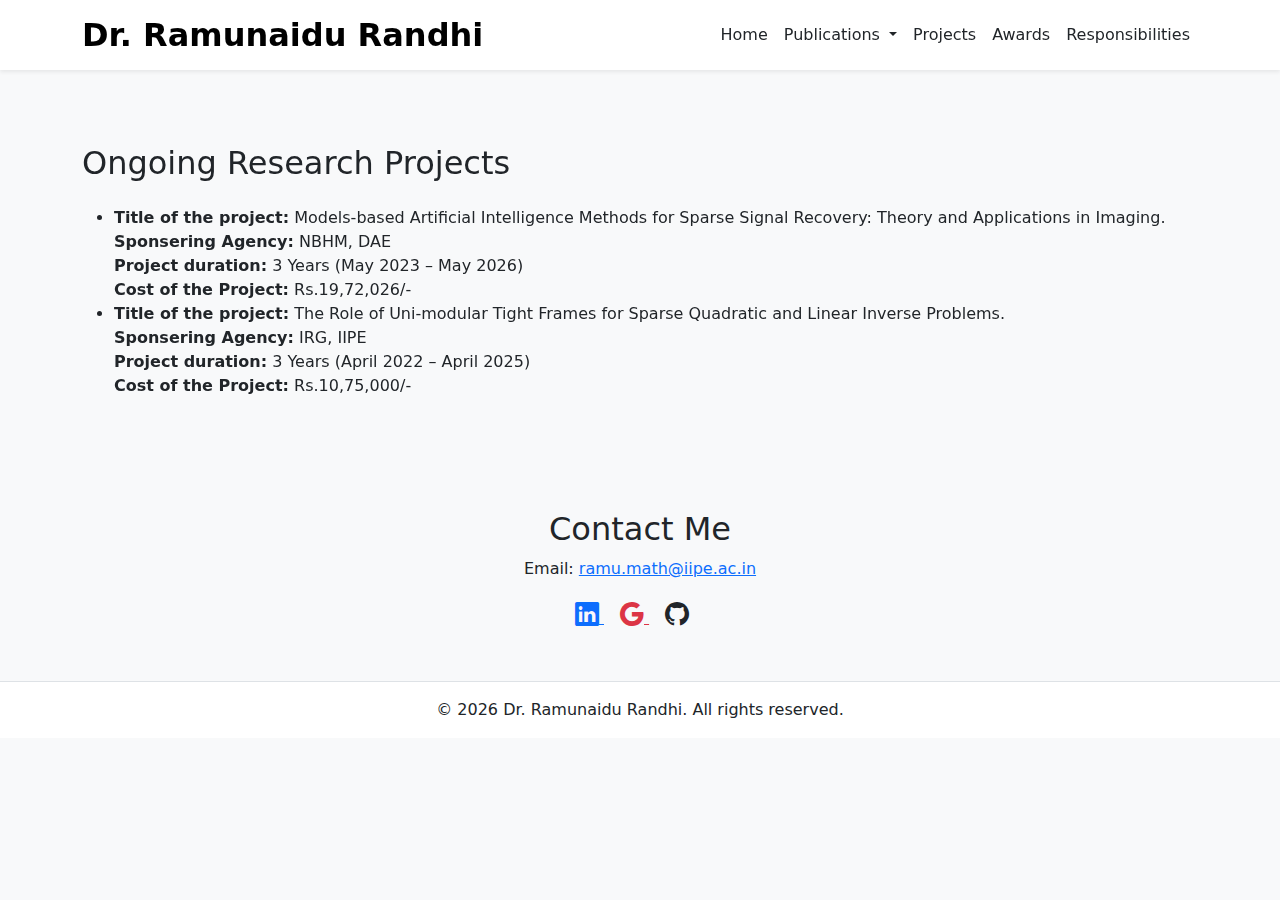
<file: projects.html>
<!DOCTYPE html>
<html lang="en">
  <head>
    <meta charset="UTF-8" />
    <meta name="viewport" content="width=device-width, initial-scale=1.0" />
    <title>Dr. Ramunaidu Randhi | Personal Website</title>
    <meta
      name="description"
      content="Official personal website of Dr. Ramunaidu Randhi, Associate Professor at IIPE Visakhapatnam. Explore research, publications, students, and contact information."
    />
    <!-- Google Fonts -->
    <link
      href="https://fonts.googleapis.com/css2?family=Poppins:wght@400;600&display=swap"
      rel="stylesheet"
    />
    <!-- Bootstrap CSS -->
    <link
      href="https://cdn.jsdelivr.net/npm/bootstrap@5.3.3/dist/css/bootstrap.min.css"
      rel="stylesheet"
    />
    <!-- Bootstrap Icons -->
    <link
      href="https://cdn.jsdelivr.net/npm/bootstrap-icons@1.11.3/font/bootstrap-icons.min.css"
      rel="stylesheet"
    />
    <!-- AOS Animation -->
    <link href="https://unpkg.com/aos@2.3.4/dist/aos.css" rel="stylesheet" />
    <!-- Custom CSS -->
    <link rel="stylesheet" href="style.css" />
  </head>
  <body
    class="bg-light text-dark"
    data-spy="scroll"
    data-target="#navbar"
    data-offset="1000"
  >
    <!-- Header / Navbar -->
    <header class="fixed-top bg-white shadow-sm">
      <div
        class="container d-flex justify-content-between align-items-center py-3"
      >
        <h2 class="mb-0">
           <a href="index.html" class="text-decoration-none fw-bold" style="color: #000;">Dr. Ramunaidu Randhi</a>
        </h2>

        <!-- Desktop Navigation with Dropdown -->
        <nav class="d-none d-md-flex navbar-custom">
          <a href="index.html" class="mx-2 text-dark nav-link active">Home</a>
      

          <!-- Research Dropdown -->
          <div class="nav-item dropdown mx-2">
            <a
              class="nav-link dropdown-toggle text-dark"
              href="#research"
              role="button"
              data-bs-toggle="dropdown"
              aria-expanded="false"
            >
              Publications
            </a>
            <ul class="dropdown-menu shadow-sm border-0">
              <li><a class="dropdown-item" href="journal_publications.html">Journal Publications</a></li>
              <li>
                <a class="dropdown-item" href="conference_publications.html">Conference Publications</a>
              </li>
            </ul>
          </div>

          <!-- Remaining Links -->
          <a href="projects.html" class="mx-2 text-dark nav-link">Projects</a>
          <a href="awards.html" class="mx-2 text-dark nav-link">Awards</a>
<a href="responsibilities.html" class="mx-2 text-dark nav-link">Responsibilities</a>
                  
        </nav>

        <!-- Mobile Menu Toggle -->
        <i class="bi bi-list mobile-nav-toggle fs-3 text-primary d-xl-none"></i>
      </div>

      <!-- Mobile Menu with Dropdown -->
      <div id="mobile-menu" class="mobile-menu bg-white p-3 d-none">
        <ul class="list-unstyled">
          <li><a href="index.html" class="text-dark py-2 d-block">Home</a></li>
        
          <!-- Mobile Dropdown Toggle -->
          <li class="mb-2">
            <a
              class="text-dark py-2 d-block fw-bold"
              data-bs-toggle="collapse"
              href="#mobileResearchSubmenu"
              role="button"
              aria-expanded="false"
              aria-controls="mobileResearchSubmenu"
            >
              Publications
            </a>
            <div class="collapse ps-3" id="mobileResearchSubmenu">
              <ul class="list-unstyled">
                <li>
                  <a href="journal_publication.html" class="text-dark py-1 d-block"
                    >Journal Publications</a
                  >
                </li>
                <li>
                  <a href="conference_publications.html" class="text-dark py-1 d-block"
                    > Conference Publications</a
                  >
                </li>
              </ul>
            </div>
          </li>

          <li>
            <a href="projects.html" class="text-dark py-2 d-block">Projects</a>
          </li>
          <li><a href="awards.html" class="text-dark py-2 d-block">Awards</a></li>
<li><a href="responsibilities.html" class="text-dark py-2 d-block">Responsibilities</a></li>

                </ul>
      </div>
    </header>


    <!-- Home Section -->
    <section id="home" class="pt-5 mt-5">
      <div class="container">
        <div class="row align-items-center">
                            </div>
      </div>
    </section>

   
    <!-- Projects -->
    <section id="projects" class="py-5" data-aos="fade-up">
      <div class="container">
        <h2 class="mb-4 section-title">
          <span>Ongoing Research Projects</span>
        </h2>
        <ul>
          <li>
            <strong>Title of the project:</strong>  Models-based Artificial Intelligence Methods for Sparse Signal Recovery: Theory and Applications in Imaging.
            <br />
            <strong>Sponsering Agency:</strong> NBHM, DAE<br />
            <strong>Project duration:</strong> 3 Years (May 2023 – May 2026)<br/>
	    <strong>Cost of the Project:</strong> Rs.19,72,026/-
          </li>
          <li>
            <strong>Title of the project:</strong>  The Role of Uni-modular Tight Frames for Sparse Quadratic and Linear Inverse Problems.<br />
            <strong>Sponsering Agency:</strong> IRG, IIPE<br />
            <strong>Project duration:</strong>  3 Years (April 2022 – April 2025)<br/>
	    <strong>Cost of the Project:</strong> Rs.10,75,000/-
          </li>
        </ul>
      </div>
    </section>

   

    <!-- Contact -->
    <section id="contact" class="bg-light py-5 text-center" data-aos="fade-up">
      <div class="container">
        <h2>Contact Me</h2>
        <p>
          Email:
          <a href="mailto:ramu.math@iipe.ac.in" class="text-primary"
            >ramu.math@iipe.ac.in</a
          >
        </p>
        <div class="social-icons mt-3">
          <a
            href="https://www.linkedin.com/in/ramu-naidu-randhi-a9783060?lipi=urn%3Ali%3Apage%3Ad_flagship3_profile_view_base_contact_details%3B8GMMgoQIRfSb9Cf45OpSpg%3D%3D"
            target="_blank"
            class="me-3 text-primary"
            data-bs-toggle="tooltip"
            title="LinkedIn"
          >
            <i class="bi bi-linkedin fs-4"></i>
          </a>
          <a
            href="https://scholar.google.com/citations?user=uN0GDe0AAAAJ&hl=en&oi=ao."
            target="_blank"
            class="me-3 text-danger"
            data-bs-toggle="tooltip"
            title="Google Scholar"
          >
            <i class="bi bi-google fs-4"></i>
          </a>
          <a
            href="https://github.com/yourusername"
            target="_blank"
            class="me-3 text-dark"
            data-bs-toggle="tooltip"
            title="GitHub"
          >
            <i class="bi bi-github fs-4"></i>
          </a>
        </div>
      </div>
    </section>

    <!-- Footer -->
    <footer class="text-center py-3 bg-white border-top">
      <p class="mb-0">
        &copy; <span id="currentYear"></span> Dr. Ramunaidu Randhi. All rights
        reserved.
      </p>
    </footer>

    <!-- Back to Top Button -->
    <a
      href="#"
      id="backToTop"
      class="btn btn-primary rounded-circle position-fixed bottom-0 end-0 m-4 d-none"
    >
      <i class="bi bi-arrow-up"></i>
    </a>

    <!-- Vendor JS -->
    <script src="https://unpkg.com/aos@2.3.4/dist/aos.js"></script>
    <script src="https://cdn.jsdelivr.net/npm/bootstrap@5.3.3/dist/js/bootstrap.bundle.min.js"></script>
    <!-- Custom JS -->
    <script src="script.js"></script>

    <!-- Initialize Tooltip + Year -->
    <script>
      // Initialize AOS
      AOS.init();

      // Back to top button
      window.addEventListener("scroll", function () {
        const btn = document.getElementById("backToTop");
        if (window.scrollY > 300) {
          btn.classList.remove("d-none");
        } else {
          btn.classList.add("d-none");
        }
      });

      // Mobile menu toggle
      document
        .querySelector(".mobile-nav-toggle")
        .addEventListener("click", () => {
          document.getElementById("mobile-menu").classList.toggle("d-none");
        });

      // Dynamic year
      document.getElementById("currentYear").textContent =
        new Date().getFullYear();

      // Bootstrap tooltips
      var tooltipTriggerList = [].slice.call(
        document.querySelectorAll('[data-bs-toggle="tooltip"]')
      );
      var tooltipList = tooltipTriggerList.map(function (tooltipTriggerEl) {
        return new bootstrap.Tooltip(tooltipTriggerEl);
      });
    </script>
  </body>
</html>
</file>
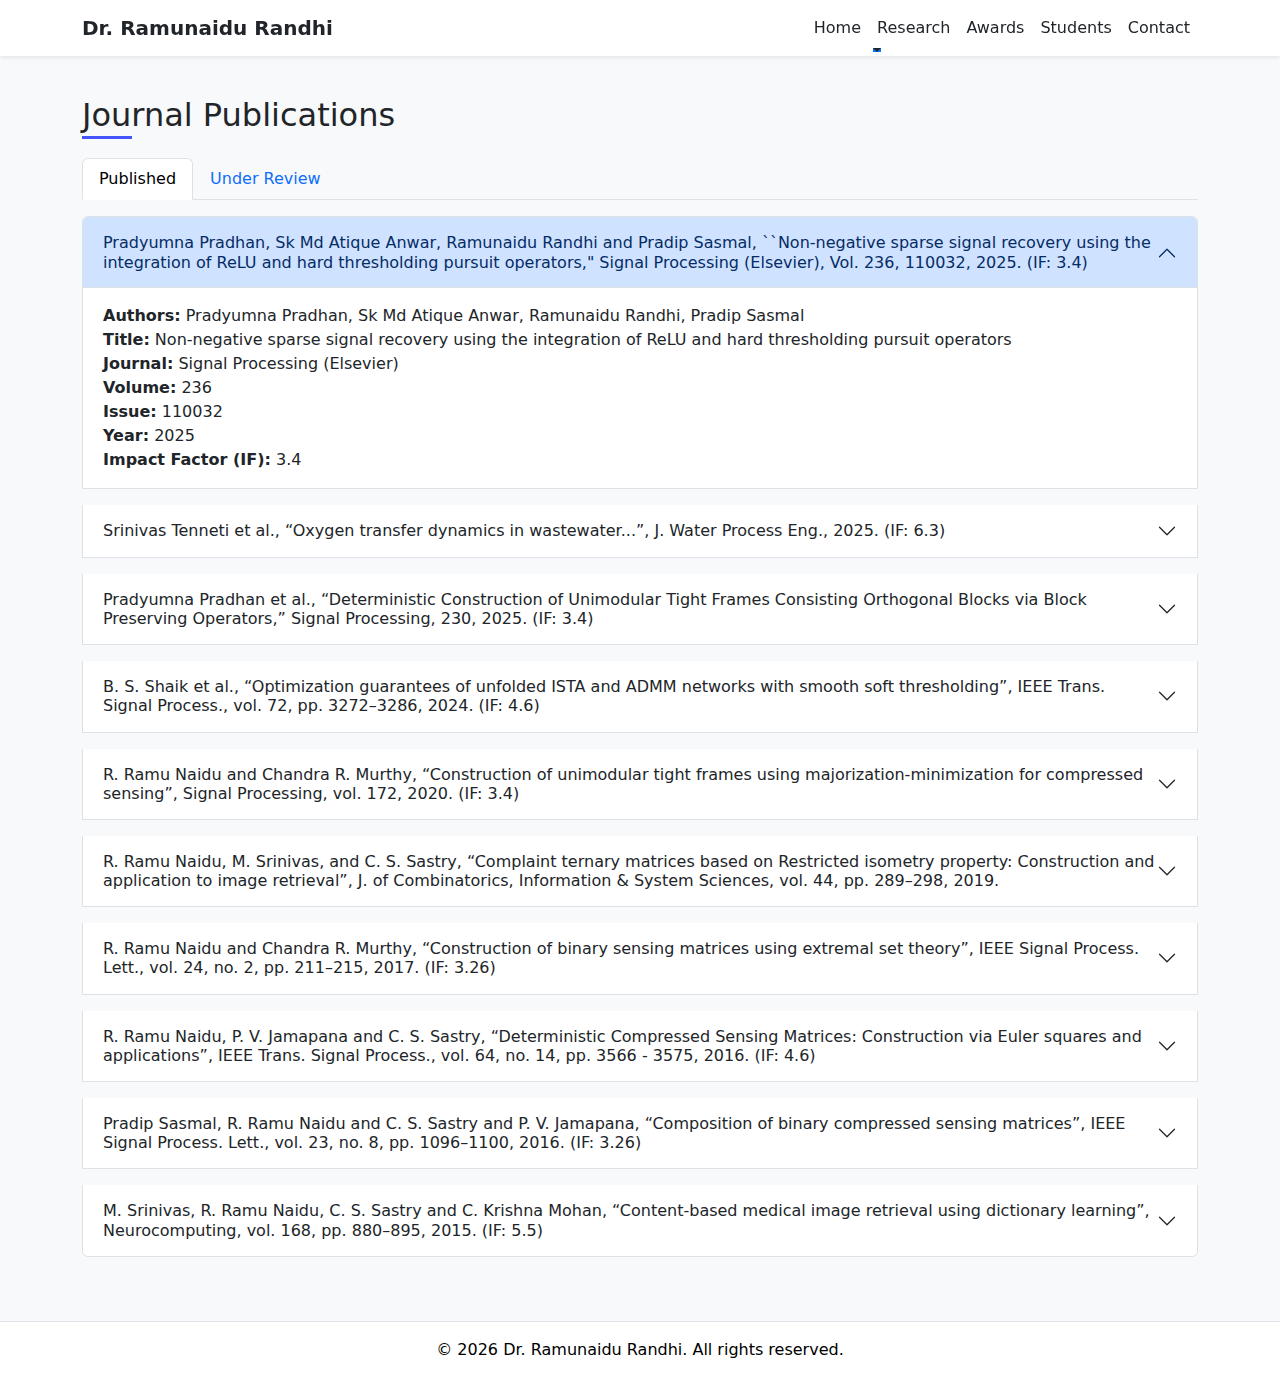
<file: publications.html>
<!DOCTYPE html>
<html lang="en">
  <head>
    <meta charset="UTF-8" />
    <meta name="viewport" content="width=device-width, initial-scale=1.0" />
    <title>Research Projects | Dr. R. Randhi</title>
    <link rel="stylesheet" href="styles.css" />
    <link
      href="https://cdn.jsdelivr.net/npm/bootstrap@5.3.3/dist/css/bootstrap.min.css"
      rel="stylesheet"
    />
    <link href="https://unpkg.com/aos@2.3.4/dist/aos.css" rel="stylesheet" />
    <link
      rel="stylesheet"
      href="https://cdn.jsdelivr.net/npm/bootstrap-icons@1.10.5/font/bootstrap-icons.css"
    />
  </head>
  <body>
    <!-- Navbar -->
    <nav
      class="navbar navbar-expand-lg navbar-light bg-white shadow-sm fixed-top navbar-custom"
    >
      <div class="container">
        <a class="navbar-brand fw-bold" href="index.html"
          >Dr. Ramunaidu Randhi</a
        >
        <button
          class="navbar-toggler mobile-nav-toggle"
          type="button"
          data-bs-toggle="collapse"
          data-bs-target="#mobile-menu"
          aria-controls="mobile-menu"
          aria-expanded="false"
          aria-label="Toggle navigation"
        >
          <span class="navbar-toggler-icon"></span>
        </button>

        <div
          class="collapse navbar-collapse d-lg-flex justify-content-end"
          id="mobile-menu"
        >
          <ul class="navbar-nav">
            <li class="nav-item">
              <a class="nav-link" href="index.html">Home</a>
            </li>
            <li class="nav-item dropdown">
              <a
                class="nav-link dropdown-toggle"
                href="#"
                role="button"
                data-bs-toggle="dropdown"
                aria-expanded="false"
              >
                Research
              </a>
              <ul class="dropdown-menu">
                <li>
                  <a class="dropdown-item" href="publications.html"
                    >Publications</a
                  >
                </li>
                <li>
                  <a class="dropdown-item" href="projects.html">Projects</a>
                </li>
              </ul>
            </li>

            <li class="nav-item">
              <a class="nav-link" href="awards.html">Awards</a>
            </li>

            <li class="nav-item">
              <a class="nav-link" href="students.html">Students</a>
            </li>
            <li class="nav-item">
              <a class="nav-link" href="contact.html">Contact</a>
            </li>
          </ul>
        </div>
      </div>
    </nav>

    <!-- Publications Section -->
    <section id="publications" class="bg-light py-5 mt-5" data-aos="fade-up">
      <div class="container">
        <h2 class="mb-4 section-title"><span>Journal Publications</span></h2>

        <!-- Tabs -->
        <ul class="nav nav-tabs" id="publicationTabs" role="tablist">
          <li class="nav-item" role="presentation">
            <button
              class="nav-link active"
              id="published-tab"
              data-bs-toggle="tab"
              data-bs-target="#published"
              type="button"
              role="tab"
            >
              Published
            </button>
          </li>
          <li class="nav-item" role="presentation">
            <button
              class="nav-link"
              id="under-review-tab"
              data-bs-toggle="tab"
              data-bs-target="#underReview"
              type="button"
              role="tab"
            >
              Under Review
            </button>
          </li>
        </ul>

        <!-- Tab Content -->
        <div class="tab-content mt-3" id="publicationTabsContent">
          <div class="tab-pane fade show active" id="published" role="tabpanel">
            <div class="accordion" id="publishedAccordion">
              <!-- Publication 1 -->
              <div class="accordion-item mb-3">
                <h2 class="accordion-header" id="headingPub1">
                  <button
                    class="accordion-button"
                    type="button"
                    data-bs-toggle="collapse"
                    data-bs-target="#pub1"
                    aria-expanded="true"
                    aria-controls="pub1"
                  >
                    Pradyumna Pradhan, Sk Md Atique Anwar, Ramunaidu Randhi and
                    Pradip Sasmal, ``Non-negative sparse signal recovery using
                    the integration of ReLU and hard thresholding pursuit
                    operators," Signal Processing (Elsevier), Vol. 236, 110032,
                    2025. (IF: 3.4)
                  </button>
                </h2>
                <div
                  id="pub1"
                  class="accordion-collapse collapse show"
                  data-bs-parent="#publishedAccordion"
                >
                  <div class="accordion-body">
                    <strong>Authors:</strong> Pradyumna Pradhan, Sk Md Atique
                    Anwar, Ramunaidu Randhi, Pradip Sasmal<br />
                    <strong>Title:</strong> Non-negative sparse signal recovery
                    using the integration of ReLU and hard thresholding pursuit
                    operators<br />
                    <strong>Journal:</strong> Signal Processing (Elsevier)<br />
                    <strong>Volume:</strong> 236<br />
                    <strong>Issue:</strong> 110032<br />
                    <strong>Year:</strong> 2025<br />
                    <strong>Impact Factor (IF):</strong> 3.4
                  </div>
                </div>
              </div>

              <!-- Publication 2 -->
              <div class="accordion-item mb-3">
                <h2 class="accordion-header" id="headingPub2">
                  <button
                    class="accordion-button collapsed"
                    type="button"
                    data-bs-toggle="collapse"
                    data-bs-target="#pub2"
                    aria-expanded="false"
                    aria-controls="pub2"
                  >
                    Srinivas Tenneti et al., “Oxygen transfer dynamics in
                    wastewater...”, J. Water Process Eng., 2025. (IF: 6.3)
                  </button>
                </h2>
                <div
                  id="pub2"
                  class="accordion-collapse collapse"
                  data-bs-parent="#publishedAccordion"
                >
                  <div class="accordion-body">
                    <strong>Authors:</strong> Srinivas Tenneti, P. D. Divya, E.
                    S. S. Tejaswini, Ramunaidu Randhi, Seshagiri Rao Ambati<br />
                    <strong>Title:</strong> A Comprehensive analysis of oxygen
                    transfer dynamics in wastewater treatment plants: Machine
                    learning perspective and model interpretability<br />
                    <strong>Journal:</strong> Journal of Water Process
                    Engineering<br />
                    <strong>Volume:</strong> 72<br />
                    <strong>Issue:</strong> 107637<br />
                    <strong>Year:</strong> 2025<br />
                    <strong>Impact Factor (IF):</strong> 6.3
                  </div>
                </div>
              </div>

              <!-- Publication 3 -->
              <div class="accordion-item mb-3">
                <h2 class="accordion-header" id="headingPub3">
                  <button
                    class="accordion-button collapsed"
                    type="button"
                    data-bs-toggle="collapse"
                    data-bs-target="#pub3"
                    aria-expanded="false"
                    aria-controls="pub3"
                  >
                    Pradyumna Pradhan et al., “Deterministic Construction of
                    Unimodular Tight Frames Consisting Orthogonal Blocks via
                    Block Preserving Operators,” Signal Processing, 230, 2025.
                    (IF: 3.4)
                  </button>
                </h2>
                <div
                  id="pub3"
                  class="accordion-collapse collapse"
                  data-bs-parent="#publishedAccordion"
                >
                  <div class="accordion-body">
                    <strong>Authors:</strong> Pradyumna Pradhan, Shubham Kumar
                    Jain, Pradip Sasmal, Ramu Naidu Randhi<br />
                    <strong>Title:</strong> Deterministic Construction of
                    Unimodular Tight Frames Consisting Orthogonal Blocks via
                    Block Preserving Operators<br />
                    <strong>Journal:</strong> Signal Processing (Elsevier)<br />
                    <strong>Volume:</strong> 230<br />
                    <strong>Issue:</strong> 109821<br />
                    <strong>Year:</strong> 2025<br />
                    <strong>Impact Factor (IF):</strong> 3.4
                  </div>
                </div>
              </div>

              <!-- Publication 4 -->
              <div class="accordion-item mb-3">
                <h2 class="accordion-header" id="headingPub4">
                  <button
                    class="accordion-button collapsed"
                    type="button"
                    data-bs-toggle="collapse"
                    data-bs-target="#pub4"
                    aria-expanded="false"
                    aria-controls="pub4"
                  >
                    B. S. Shaik et al., “Optimization guarantees of unfolded
                    ISTA and ADMM networks with smooth soft thresholding”, IEEE
                    Trans. Signal Process., vol. 72, pp. 3272–3286, 2024. (IF:
                    4.6)
                  </button>
                </h2>
                <div
                  id="pub4"
                  class="accordion-collapse collapse"
                  data-bs-parent="#publishedAccordion"
                >
                  <div class="accordion-body">
                    <strong>Authors:</strong> B. S. Shaik, Pradyumna Pradhan, W.
                    Pu, R. Ramu Naidu, Miguel R. D. Rodrigues, Yonina C.
                    Eldar<br />
                    <strong>Title:</strong> Optimization guarantees of unfolded
                    ISTA and ADMM networks with smooth soft thresholding<br />
                    <strong>Journal:</strong> IEEE Transactions on Signal
                    Processing<br />
                    <strong>Volume:</strong> 72<br />
                    <strong>Pages:</strong> 3272–3286<br />
                    <strong>Year:</strong> 2024<br />
                    <strong>Impact Factor (IF):</strong> 4.6
                  </div>
                </div>
              </div>

              <!-- Publication 5 -->
              <div class="accordion-item mb-3">
                <h2 class="accordion-header" id="headingPub5">
                  <button
                    class="accordion-button collapsed"
                    type="button"
                    data-bs-toggle="collapse"
                    data-bs-target="#pub5"
                    aria-expanded="false"
                    aria-controls="pub5"
                  >
                    R. Ramu Naidu and Chandra R. Murthy, “Construction of
                    unimodular tight frames using majorization-minimization for
                    compressed sensing”, Signal Processing, vol. 172, 2020. (IF:
                    3.4)
                  </button>
                </h2>
                <div
                  id="pub5"
                  class="accordion-collapse collapse"
                  data-bs-parent="#publishedAccordion"
                >
                  <div class="accordion-body">
                    <strong>Authors:</strong> R. Ramu Naidu, Chandra R.
                    Murthy<br />
                    <strong>Title:</strong> Construction of unimodular tight
                    frames using majorization-minimization for compressed
                    sensing<br />
                    <strong>Journal:</strong> Signal Processing (Elsevier)<br />
                    <strong>Volume:</strong> 172<br />
                    <strong>Pages:</strong> 107516<br />
                    <strong>Year:</strong> 2020<br />
                    <strong>Impact Factor (IF):</strong> 3.4
                  </div>
                </div>
              </div>

              <!-- Publication 6 -->
              <div class="accordion-item mb-3">
                <h2 class="accordion-header" id="headingPub6">
                  <button
                    class="accordion-button collapsed"
                    type="button"
                    data-bs-toggle="collapse"
                    data-bs-target="#pub6"
                    aria-expanded="false"
                    aria-controls="pub6"
                  >
                    R. Ramu Naidu, M. Srinivas, and C. S. Sastry, “Complaint
                    ternary matrices based on Restricted isometry property:
                    Construction and application to image retrieval”, J. of
                    Combinatorics, Information & System Sciences, vol. 44, pp.
                    289–298, 2019.
                  </button>
                </h2>
                <div
                  id="pub6"
                  class="accordion-collapse collapse"
                  data-bs-parent="#publishedAccordion"
                >
                  <div class="accordion-body">
                    <strong>Authors:</strong> R. Ramu Naidu, M. Srinivas, C. S.
                    Sastry<br />
                    <strong>Title:</strong> Complaint ternary matrices based on
                    Restricted isometry property: Construction and application
                    to image retrieval<br />
                    <strong>Journal:</strong> J. of Combinatorics, Information &
                    System Sciences<br />
                    <strong>Volume:</strong> 44<br />
                    <strong>Pages:</strong> 289–298<br />
                    <strong>Year:</strong> 2019
                  </div>
                </div>
              </div>

              <!-- Publication 7 -->
              <div class="accordion-item mb-3">
                <h2 class="accordion-header" id="headingPub7">
                  <button
                    class="accordion-button collapsed"
                    type="button"
                    data-bs-toggle="collapse"
                    data-bs-target="#pub7"
                    aria-expanded="false"
                    aria-controls="pub7"
                  >
                    R. Ramu Naidu and Chandra R. Murthy, “Construction of binary
                    sensing matrices using extremal set theory”, IEEE Signal
                    Process. Lett., vol. 24, no. 2, pp. 211–215, 2017. (IF:
                    3.26)
                  </button>
                </h2>
                <div
                  id="pub7"
                  class="accordion-collapse collapse"
                  data-bs-parent="#publishedAccordion"
                >
                  <div class="accordion-body">
                    <strong>Authors:</strong> R. Ramu Naidu, Chandra R.
                    Murthy<br />
                    <strong>Title:</strong> Construction of binary sensing
                    matrices using extremal set theory<br />
                    <strong>Journal:</strong> IEEE Signal Processing Letters<br />
                    <strong>Volume:</strong> 24<br />
                    <strong>Issue:</strong> No. 2<br />
                    <strong>Pages:</strong> 211–215<br />
                    <strong>Year:</strong> 2017<br />
                    <strong>Impact Factor (IF):</strong> 3.26
                  </div>
                </div>
              </div>

              <!-- Publication 8 -->
              <div class="accordion-item mb-3">
                <h2 class="accordion-header" id="headingPub8">
                  <button
                    class="accordion-button collapsed"
                    type="button"
                    data-bs-toggle="collapse"
                    data-bs-target="#pub8"
                    aria-expanded="false"
                    aria-controls="pub8"
                  >
                    R. Ramu Naidu, P. V. Jamapana and C. S. Sastry,
                    “Deterministic Compressed Sensing Matrices: Construction via
                    Euler squares and applications”, IEEE Trans. Signal
                    Process., vol. 64, no. 14, pp. 3566 - 3575, 2016. (IF: 4.6)
                  </button>
                </h2>
                <div
                  id="pub8"
                  class="accordion-collapse collapse"
                  data-bs-parent="#publishedAccordion"
                >
                  <div class="accordion-body">
                    <strong>Authors:</strong> R. Ramu Naidu, P. V. Jamapana, C.
                    S. Sastry<br />
                    <strong>Title:</strong> Deterministic Compressed Sensing
                    Matrices: Construction via Euler squares and applications<br />
                    <strong>Journal:</strong> IEEE Transactions on Signal
                    Processing<br />
                    <strong>Volume:</strong> 64<br />
                    <strong>Issue:</strong> No. 14<br />
                    <strong>Pages:</strong> 3566–3575<br />
                    <strong>Year:</strong> 2016<br />
                    <strong>Impact Factor (IF):</strong> 4.6
                  </div>
                </div>
              </div>

              <!-- Publication 9 -->
              <div class="accordion-item mb-3">
                <h2 class="accordion-header" id="headingPub9">
                  <button
                    class="accordion-button collapsed"
                    type="button"
                    data-bs-toggle="collapse"
                    data-bs-target="#pub9"
                    aria-expanded="false"
                    aria-controls="pub9"
                  >
                    Pradip Sasmal, R. Ramu Naidu and C. S. Sastry and P. V.
                    Jamapana, “Composition of binary compressed sensing
                    matrices”, IEEE Signal Process. Lett., vol. 23, no. 8, pp.
                    1096–1100, 2016. (IF: 3.26)
                  </button>
                </h2>
                <div
                  id="pub9"
                  class="accordion-collapse collapse"
                  data-bs-parent="#publishedAccordion"
                >
                  <div class="accordion-body">
                    <strong>Authors:</strong> Pradip Sasmal, R. Ramu Naidu, C.
                    S. Sastry, P. V. Jamapana<br />
                    <strong>Title:</strong> Composition of binary compressed
                    sensing matrices<br />
                    <strong>Journal:</strong> IEEE Signal Processing Letters<br />
                    <strong>Volume:</strong> 23<br />
                    <strong>Issue:</strong> No. 8<br />
                    <strong>Pages:</strong> 1096–1100<br />
                    <strong>Year:</strong> 2016<br />
                    <strong>Impact Factor (IF):</strong> 3.26
                  </div>
                </div>
              </div>

              <!-- Publication 10 -->
              <div class="accordion-item mb-3">
                <h2 class="accordion-header" id="headingPub10">
                  <button
                    class="accordion-button collapsed"
                    type="button"
                    data-bs-toggle="collapse"
                    data-bs-target="#pub10"
                    aria-expanded="false"
                    aria-controls="pub10"
                  >
                    M. Srinivas, R. Ramu Naidu, C. S. Sastry and C. Krishna
                    Mohan, “Content-based medical image retrieval using
                    dictionary learning”, Neurocomputing, vol. 168, pp. 880–895,
                    2015. (IF: 5.5)
                  </button>
                </h2>
                <div
                  id="pub10"
                  class="accordion-collapse collapse"
                  data-bs-parent="#publishedAccordion"
                >
                  <div class="accordion-body">
                    <strong>Authors:</strong> M. Srinivas, R. Ramu Naidu, C. S.
                    Sastry, C. Krishna Mohan<br />
                    <strong>Title:</strong> Content-based medical image
                    retrieval using dictionary learning<br />
                    <strong>Journal:</strong> Neurocomputing (Elsevier)<br />
                    <strong>Volume:</strong> 168<br />
                    <strong>Pages:</strong> 880–895<br />
                    <strong>Year:</strong> 2015<br />
                    <strong>Impact Factor (IF):</strong> 5.5
                  </div>
                </div>
              </div>
            </div>
          </div>

          <div class="tab-pane fade" id="underReview" role="tabpanel">
            <div class="accordion" id="underReviewAccordion">
              <!-- Publication 1 -->
              <div class="accordion-item mb-3">
                <h2 class="accordion-header" id="headingUnder1">
                  <button
                    class="accordion-button"
                    type="button"
                    data-bs-toggle="collapse"
                    data-bs-target="#under1"
                    aria-expanded="true"
                    aria-controls="under1"
                  >
                    Pradyumna Pradhan et al., “Non-iterative Sparse Signal
                    Recovery Algorithms for Sparse Matrices and their
                    Guarantees”, Under review, 2024.
                  </button>
                </h2>
                <div
                  id="under1"
                  class="accordion-collapse collapse show"
                  data-bs-parent="#underReviewAccordion"
                >
                  <div class="accordion-body">
                    <strong>Authors:</strong> Pradyumna Pradhan, Shubham Kumar
                    Jain, Pradip Sasmal, Ramunaidu Randhi<br />
                    <strong>Title:</strong> Non-iterative Sparse Signal Recovery
                    Algorithms for Sparse Matrices and their Guarantees<br />
                    <strong>Status:</strong> Under Review<br />
                    <strong>Year:</strong> 2024
                  </div>
                </div>
              </div>

              <!-- Publication 2 -->
              <div class="accordion-item mb-3">
                <h2 class="accordion-header" id="headingUnder2">
                  <button
                    class="accordion-button collapsed"
                    type="button"
                    data-bs-toggle="collapse"
                    data-bs-target="#under2"
                    aria-expanded="false"
                    aria-controls="under2"
                  >
                    Pagoti Reshma et al., “Learned-MAP-OMP: An Unrolled Neural
                    Network for Signal Denoising", Under review, 2024.
                  </button>
                </h2>
                <div
                  id="under2"
                  class="accordion-collapse collapse"
                  data-bs-parent="#underReviewAccordion"
                >
                  <div class="accordion-body">
                    <strong>Authors:</strong> Pagoti Reshma, Srinivas Tenneti,
                    Ramunaidu Randhi, Pradip Sasmal<br />
                    <strong>Title:</strong> Learned-MAP-OMP: An Unrolled Neural
                    Network for Signal Denoising<br />
                    <strong>Status:</strong> Under Review<br />
                    <strong>Year:</strong> 2024
                  </div>
                </div>
              </div>

              <!-- Publication 3 -->
              <div class="accordion-item mb-3">
                <h2 class="accordion-header" id="headingUnder3">
                  <button
                    class="accordion-button collapsed"
                    type="button"
                    data-bs-toggle="collapse"
                    data-bs-target="#under3"
                    aria-expanded="false"
                    aria-controls="under3"
                  >
                    Shubham Kumar Jain et al., “Higher Order Chirp Matrices for
                    Compressed Sensing", Under review, 2025.
                  </button>
                </h2>
                <div
                  id="under3"
                  class="accordion-collapse collapse"
                  data-bs-parent="#underReviewAccordion"
                >
                  <div class="accordion-body">
                    <strong>Authors:</strong> Shubham Kumar Jain, Pradyumna
                    Pradhan, Pradip Sasmal, R. Ramu Naidu<br />
                    <strong>Title:</strong> Higher Order Chirp Matrices for
                    Compressed Sensing<br />
                    <strong>Status:</strong> Under Review<br />
                    <strong>Year:</strong> 2025
                  </div>
                </div>
              </div>

              <!-- Publication 4 -->
              <div class="accordion-item mb-3">
                <h2 class="accordion-header" id="headingUnder4">
                  <button
                    class="accordion-button collapsed"
                    type="button"
                    data-bs-toggle="collapse"
                    data-bs-target="#under4"
                    aria-expanded="false"
                    aria-controls="under4"
                  >
                    Yhonatan Kvich et al., ``Deep Unfolding of Tail-Based
                    Methods for Robust Sparse Recovery Under Noise and Model
                    Mismatch," Under review, 2025.
                  </button>
                </h2>
                <div
                  id="under4"
                  class="accordion-collapse collapse"
                  data-bs-parent="#underReviewAccordion"
                >
                  <div class="accordion-body">
                    <strong>Authors:</strong> Yhonatan Kvich, Reshma Pagoti,
                    Pradyumna Pradhan, Ramunaidu Randhi, Yonina C. Eldar<br />
                    <strong>Title:</strong> Deep Unfolding of Tail-Based Methods
                    for Robust Sparse Recovery Under Noise and Model Mismatch<br />
                    <strong>Status:</strong> Under Review<br />
                    <strong>Year:</strong> 2025
                  </div>
                </div>
              </div>
            </div>
          </div>
        </div>
      </div>
    </section>

    <!-- Footer -->
    <footer class="text-center py-3 bg-white border-top">
      <p class="mb-0">
        &copy; <span id="currentYear"></span> Dr. Ramunaidu Randhi. All rights
        reserved.
      </p>
    </footer>

    <!-- Back to Top Button -->
    <a
      href="#"
      id="backToTop"
      class="btn btn-primary rounded-circle position-fixed bottom-0 end-0 m-4 d-none"
    >
      <i class="bi bi-arrow-up"></i>
    </a>

    <!-- Scripts -->
    <script src="https://unpkg.com/aos@2.3.4/dist/aos.js"></script>
    <script src="https://cdn.jsdelivr.net/npm/bootstrap@5.3.3/dist/js/bootstrap.bundle.min.js"></script>
    <script src="script.js"></script>
  </body>
</html>
</file>
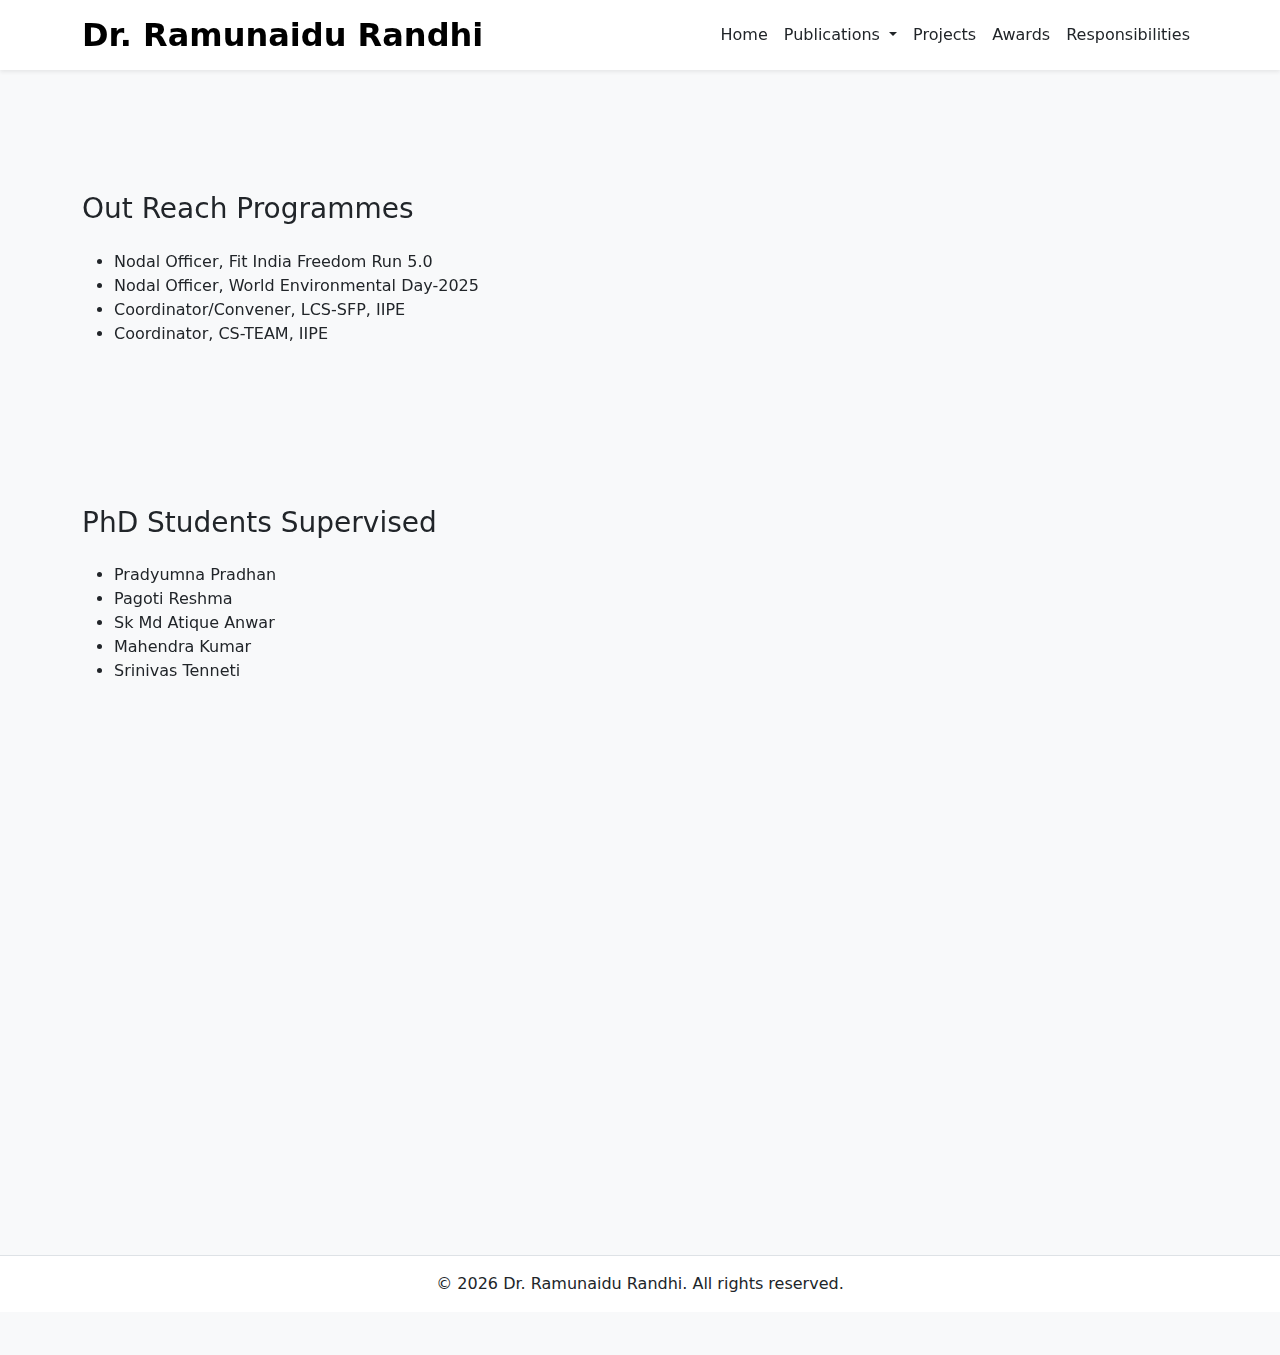
<file: responsibilities.html>
<!DOCTYPE html>
<html lang="en">
  <head>
    <meta charset="UTF-8" />
    <meta name="viewport" content="width=device-width, initial-scale=1.0" />
    <title>Dr. Ramunaidu Randhi | Personal Website</title>
    <meta
      name="description"
      content="Official personal website of Dr. Ramunaidu Randhi, Associate Professor at IIPE Visakhapatnam. Explore research, publications, students, and contact information."
    />
    <!-- Google Fonts -->
    <link
      href="https://fonts.googleapis.com/css2?family=Poppins:wght@400;600&display=swap"
      rel="stylesheet"
    />
    <!-- Bootstrap CSS -->
    <link
      href="https://cdn.jsdelivr.net/npm/bootstrap@5.3.3/dist/css/bootstrap.min.css"
      rel="stylesheet"
    />
    <!-- Bootstrap Icons -->
    <link
      href="https://cdn.jsdelivr.net/npm/bootstrap-icons@1.11.3/font/bootstrap-icons.min.css"
      rel="stylesheet"
    />
    <!-- AOS Animation -->
    <link href="https://unpkg.com/aos@2.3.4/dist/aos.css" rel="stylesheet" />
    <!-- Custom CSS -->
    <link rel="stylesheet" href="style.css" />
  </head>
  <body
    class="bg-light text-dark"
    data-spy="scroll"
    data-target="#navbar"
    data-offset="1000"
  >
    <!-- Header / Navbar -->
    <header class="fixed-top bg-white shadow-sm">
      <div
        class="container d-flex justify-content-between align-items-center py-3"
      >
       <h2 class="mb-0">
   <a href="index.html" class="text-decoration-none fw-bold" style="color: #000;">Dr. Ramunaidu Randhi</a>
</h2>

        <!-- Desktop Navigation with Dropdown -->
        <nav class="d-none d-md-flex navbar-custom">
          <a href="index.html" class="mx-2 text-dark nav-link active">Home</a>
      

          <!-- Research Dropdown -->
          <div class="nav-item dropdown mx-2">
            <a
              class="nav-link dropdown-toggle text-dark"
              href="#research"
              role="button"
              data-bs-toggle="dropdown"
              aria-expanded="false"
            >
              Publications
            </a>
            <ul class="dropdown-menu shadow-sm border-0">
              <li><a class="dropdown-item" href="journal_publications.html">Journal Publications</a></li>
              <li>
                <a class="dropdown-item" href="conference_publications.html">Conference Publications</a>
              </li>
            </ul>
          </div>

          <!-- Remaining Links -->
          <a href="projects.html" class="mx-2 text-dark nav-link">Projects</a>
          <a href="awards.html" class="mx-2 text-dark nav-link">Awards</a>
<a href="responsibilities.html" class="mx-2 text-dark nav-link">Responsibilities</a>
                  
        </nav>

        <!-- Mobile Menu Toggle -->
        <i class="bi bi-list mobile-nav-toggle fs-3 text-primary d-xl-none"></i>
      </div>

      <!-- Mobile Menu with Dropdown -->
      <div id="mobile-menu" class="mobile-menu bg-white p-3 d-none">
        <ul class="list-unstyled">
          <li><a href="index.html" class="text-dark py-2 d-block">Home</a></li>
        
          <!-- Mobile Dropdown Toggle -->
          <li class="mb-2">
            <a
              class="text-dark py-2 d-block fw-bold"
              data-bs-toggle="collapse"
              href="#mobileResearchSubmenu"
              role="button"
              aria-expanded="false"
              aria-controls="mobileResearchSubmenu"
            >
              Publications
            </a>
            <div class="collapse ps-3" id="mobileResearchSubmenu">
              <ul class="list-unstyled">
                <li>
                  <a href="journal_publication.html" class="text-dark py-1 d-block"
                    >Journal Publications</a
                  >
                </li>
                <li>
                  <a href="conference_publications.html" class="text-dark py-1 d-block"
                    > Conference Publications</a
                  >
                </li>
              </ul>
            </div>
          </li>

          <li>
            <a href="projects.html" class="text-dark py-2 d-block">Projects</a>
          </li>
          <li><a href="awards.html" class="text-dark py-2 d-block">Awards</a></li>
<li><a href="responsibilities.html" class="text-dark py-2 d-block">Responsibilities</a></li>

                </ul>
      </div>
    </header>

	 <!-- Home Section -->
  <section id="home" class="pt-5 mt-5">
         </section> 


   <section id="awards" class="py-5 mt-5" data-aos="fade-up">
	 <div class="container">
        <h3 class="mb-4 section-title"><span>Out Reach Programmes</span></h3>
        <ul>
          <li>Nodal Officer, Fit India Freedom Run 5.0</li>
          <li>Nodal Officer, World Environmental Day-2025</li>
          <li>Coordinator/Convener, LCS-SFP, IIPE</li>
          <li>Coordinator, CS-TEAM,  IIPE</li>
        </ul>
      </div>
    </section>
<section id="awards" class="py-5 mt-5" data-aos="fade-up">
	<div class="container">
        <h3 class="mb-4 section-title"><span>PhD Students Supervised</span></h3>
        <ul>
          <li>Pradyumna Pradhan</li>
          <li>Pagoti Reshma</li>
          <li>Sk Md Atique Anwar</li>
          <li>Mahendra Kumar</li>
          <li>Srinivas Tenneti</li>
        </ul>
      </div>
</section>	
<section id="awards" class="py-5 mt-5" data-aos="fade-up">
<div class="container">
<h3 class="mb-4 section-title"><span>Internship Students Supervised</span></h3>
<ul>
<li>Varshini</li>
<li>Siddharth</li>
<li>Akshtha</li>
</ul>
</div>
</section>	
     <!-- Contact -->
    <section id="contact" class="bg-light py-5 text-center" data-aos="fade-up">
      <div class="container">
        <h2>Contact Me</h2>
        <p>
          Email:
          <a href="mailto:ramu.math@iipe.ac.in" class="text-primary"
            >ramu.math@iipe.ac.in</a
          >
        </p>
        <div class="social-icons mt-3">
          <a
            href="https://www.linkedin.com/in/ramu-naidu-randhi-a9783060?lipi=urn%3Ali%3Apage%3Ad_flagship3_profile_view_base_contact_details%3B8GMMgoQIRfSb9Cf45OpSpg%3D%3D"
            target="_blank"
            class="me-3 text-primary"
            data-bs-toggle="tooltip"
            title="LinkedIn"
          >
            <i class="bi bi-linkedin fs-4"></i>
          </a>
          <a
            href="https://scholar.google.com/citations?user=uN0GDe0AAAAJ&hl=en&oi=ao."
            target="_blank"
            class="me-3 text-danger"
            data-bs-toggle="tooltip"
            title="Google Scholar"
          >
            <i class="bi bi-google fs-4"></i>
          </a>
          <a
            href="https://github.com/yourusername"
            target="_blank"
            class="me-3 text-dark"
            data-bs-toggle="tooltip"
            title="GitHub"
          >
            <i class="bi bi-github fs-4"></i>
          </a>
        </div>
      </div>
    </section>

    <!-- Footer -->
    <footer class="text-center py-3 bg-white border-top">
      <p class="mb-0">
        &copy; <span id="currentYear"></span> Dr. Ramunaidu Randhi. All rights
        reserved.
      </p>
    </footer>

    <!-- Back to Top Button -->
    <a
      href="#"
      id="backToTop"
      class="btn btn-primary rounded-circle position-fixed bottom-0 end-0 m-4 d-none"
    >
      <i class="bi bi-arrow-up"></i>
    </a>

    <!-- Vendor JS -->
    <script src="https://unpkg.com/aos@2.3.4/dist/aos.js"></script>
    <script src="https://cdn.jsdelivr.net/npm/bootstrap@5.3.3/dist/js/bootstrap.bundle.min.js"></script>
    <!-- Custom JS -->
    <script src="script.js"></script>

    <!-- Initialize Tooltip + Year -->
    <script>
      // Initialize AOS
      AOS.init();

      // Back to top button
      window.addEventListener("scroll", function () {
        const btn = document.getElementById("backToTop");
        if (window.scrollY > 300) {
          btn.classList.remove("d-none");
        } else {
          btn.classList.add("d-none");
        }
      });

      // Mobile menu toggle
      document
        .querySelector(".mobile-nav-toggle")
        .addEventListener("click", () => {
          document.getElementById("mobile-menu").classList.toggle("d-none");
        });

      // Dynamic year
      document.getElementById("currentYear").textContent =
        new Date().getFullYear();

      // Bootstrap tooltips
      var tooltipTriggerList = [].slice.call(
        document.querySelectorAll('[data-bs-toggle="tooltip"]')
      );
      var tooltipList = tooltipTriggerList.map(function (tooltipTriggerEl) {
        return new bootstrap.Tooltip(tooltipTriggerEl);
      });
    </script>
  </body>
</html>
</file>
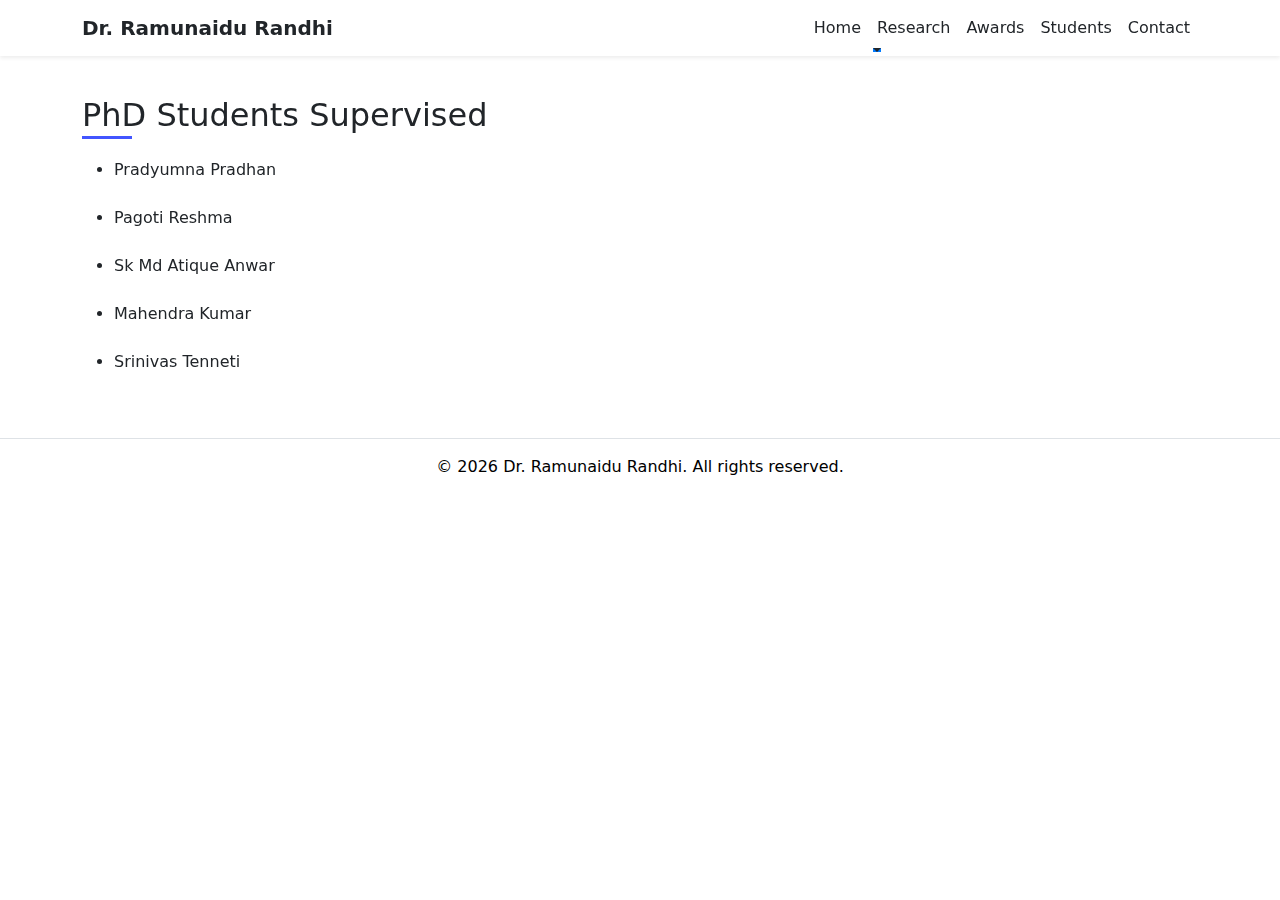
<file: students.html>
<!DOCTYPE html>
<html lang="en">
  <head>
    <meta charset="UTF-8" />
    <meta name="viewport" content="width=device-width, initial-scale=1.0" />
    <title>Research Projects | Dr. R. Randhi</title>
    <link rel="stylesheet" href="styles.css" />
    <link
      href="https://cdn.jsdelivr.net/npm/bootstrap@5.3.3/dist/css/bootstrap.min.css"
      rel="stylesheet"
    />
    <link href="https://unpkg.com/aos@2.3.4/dist/aos.css" rel="stylesheet" />
    <link
      rel="stylesheet"
      href="https://cdn.jsdelivr.net/npm/bootstrap-icons@1.10.5/font/bootstrap-icons.css"
    />
  </head>
  <body>
    <!-- Navbar -->
    <nav
      class="navbar navbar-expand-lg navbar-light bg-white shadow-sm fixed-top navbar-custom"
    >
      <div class="container">
        <a class="navbar-brand fw-bold" href="index.html"
          >Dr. Ramunaidu Randhi</a
        >
        <button
          class="navbar-toggler mobile-nav-toggle"
          type="button"
          data-bs-toggle="collapse"
          data-bs-target="#mobile-menu"
          aria-controls="mobile-menu"
          aria-expanded="false"
          aria-label="Toggle navigation"
        >
          <span class="navbar-toggler-icon"></span>
        </button>

        <div
          class="collapse navbar-collapse d-lg-flex justify-content-end"
          id="mobile-menu"
        >
          <ul class="navbar-nav">
            <li class="nav-item">
              <a class="nav-link" href="index.html">Home</a>
            </li>
            <li class="nav-item dropdown">
              <a
                class="nav-link dropdown-toggle"
                href="#"
                role="button"
                data-bs-toggle="dropdown"
                aria-expanded="false"
              >
                Research
              </a>
              <ul class="dropdown-menu">
                <li>
                  <a class="dropdown-item" href="publications.html"
                    >Publications</a
                  >
                </li>
                <li>
                  <a class="dropdown-item" href="projects.html">Projects</a>
                </li>
              </ul>
            </li>

            <li class="nav-item">
              <a class="nav-link" href="awards.html">Awards</a>
            </li>

            <li class="nav-item">
              <a class="nav-link" href="students.html">Students</a>
            </li>
            <li class="nav-item">
              <a class="nav-link" href="contact.html">Contact</a>
            </li>
          </ul>
        </div>
      </div>
    </nav>

    <!-- Students Section -->
    <section id="students" class="py-5 mt-5" data-aos="fade-up">
      <div class="container">
        <h2 class="mb-4 section-title"><span>PhD Students Supervised</span></h2>
        <ul>
          <li>Pradyumna Pradhan</li>
          <br />
          <li>Pagoti Reshma</li>
          <br />
          <li>Sk Md Atique Anwar</li>
          <br />
          <li>Mahendra Kumar</li>
          <br />
          <li>
            Srinivas Tenneti
            <br />
          </li>
        </ul>
      </div>
    </section>

    <!-- Footer -->
    <footer class="text-center py-3 bg-white border-top">
      <p class="mb-0">
        &copy; <span id="currentYear"></span> Dr. Ramunaidu Randhi. All rights
        reserved.
      </p>
    </footer>

    <!-- Back to Top Button -->
    <a
      href="#"
      id="backToTop"
      class="btn btn-primary rounded-circle position-fixed bottom-0 end-0 m-4 d-none"
    >
      <i class="bi bi-arrow-up"></i>
    </a>

    <!-- Vendor JS -->
    <script src="https://unpkg.com/aos@2.3.4/dist/aos.js"></script>
    <script src="https://cdn.jsdelivr.net/npm/bootstrap@5.3.3/dist/js/bootstrap.bundle.min.js"></script>
    <!-- Custom JS -->
    <script src="script.js"></script>
  </body>
</html>
</file>
<file: style.css>
.hover-float {
  transition: transform 0.3s ease, box-shadow 0.3s ease;
}

.hover-float:hover {
  transform: translateY(-5px); /* Lifts the box up slightly */
  box-shadow: 0 10px 20px rgba(0,0,0,0.15); /* Slightly bigger shadow */
}
</file>
<file: styles.css>
/* Global Styles */
body {
  font-family: "Poppins", sans-serif;
}

.section-title span {
  position: relative;
  padding-bottom: 5px;
}
.section-title span::after {
  content: "";
  position: absolute;
  left: 0;
  bottom: 0;
  width: 50px;
  height: 3px;
  background-color: #4255ff;
}

.profile-img {
  width: 200px;
  transition: transform 0.3s ease;
}
.profile-img:hover {
  transform: scale(1.05);
}

.interests li {
  margin-bottom: 10px;
}

.mobile-nav-toggle {
  cursor: pointer;
}

#backToTop {
  z-index: 100;

  transition: opacity 0.3s ease-in-out;
}

.social-icons a:hover {
  transform: translateY(-3px);
}
/* Hover effects */
.card:hover {
  transform: translateY(-5px);
  transition: all 0.3s ease;
}

/* Profile image zoom effect */
.profile-img {
  width: 350px;
  margin-right: 20px;
  transition: transform 0.3s ease;
}

.profile-img:hover {
  transform: scale(1.05);
}

.profile-img {
  transition: transform 0.3s ease, box-shadow 0.3s ease;
   /* Optional: Adds some spacing around the text */
   /* Soft background for better contrast */
  border-radius: 10px;
  box-shadow: 0 4px 8px rgba(0, 0, 0, 0.1); /* Subtle elevation */
}
/* Offset for anchor links */
section[id] {
  scroll-margin-top: 80px; /* matches data-offset value */
}

/* Back to top button */
#backToTop {
  z-index: 100;
  display: none;
  transition: opacity 0.3s ease-in-out;
}

/* Tooltip fix */
.tooltip-inner {
  background-color: #333;
  color: #fff;
  border-radius: 4px;
  padding: 5px 10px;
}

/* Navbar Hover Effects */
.navbar-custom {
  position: relative;
}

.navbar-custom a {
  position: relative;
  display: inline-block;
  text-decoration: none;
  color: #212529;
  transition: color 0.3s ease;
}

.navbar-custom a:hover {
  color: #007bff; /* Change to your primary color */
}

/* Animated Underline */
.navbar-custom a::after {
  content: "";
  position: absolute;
  width: 0%;
  height: 2px;
  bottom: -4px;
  left: 0;
  background-color: #007bff;
  transition: width 0.3s ease;
}

.navbar-custom a:hover::after {
  width: 100%;
}

/* Dropdown Menu Animation */
.dropdown-menu {
  transition: opacity 0.3s ease, transform 0.3s ease;
  opacity: 0;
  transform: translateY(-10px);
  visibility: hidden;
  border: none;
  box-shadow: 0 0 10px rgba(0, 0, 0, 0.1);
}

.dropdown:hover .dropdown-menu,
.dropdown .dropdown-menu.show {
  opacity: 1;
  visibility: visible;
  transform: translateY(0);
}

/* Optional: Scale dropdown items on hover */
.dropdown-item:hover {
  background-color: #f1f1f1;
  transform: scale(1.02);
  transition: all 0.2s ease;
}
navbar-custo/* Navbar Hover Effects */
.navbar-custom {
  position: relative;
}

.navbar-custom a {
  position: relative;
  display: inline-block;
  text-decoration: none;
  color: #212529;
  transition: color 0.3s ease;
}

.navbar-custom a:hover {
  color: #007bff; /* Change to your primary color */
}

/* Animated Underline */
.navbar-custom a::after {
  content: "";
  position: absolute;
  width: 0%;
  height: 2px;
  bottom: -4px;
  left: 0;
  background-color: #007bff;
  transition: width 0.3s ease;
}

.navbar-custom a:hover::after {
  width: 100%;
}

.col-md-8 {
  text-align:center;
}

/* Center content vertically on mobile */
@media (max-width: 768px) {
  .row.align-items-center {
    text-align: center;
  }

  .col-md-8 {
    text-align: center !important;
  }
}

/* Subtle background card for profile info */
.home-section {
  background-color: #f9f9ff;
  border-radius: 10px;
  padding: 40px 20px;
}

/* Better dot styling for interests */
.interests li i.bi-dot {
  color: #007bff;
  font-size: 20px;
}

/* Slight elevation effect on hover */

/* Smooth transition for hover scale */

.text-container {
  transition: transform 0.3s ease, box-shadow 0.3s ease;
  padding: 2rem; 
  margin-left: 40px;
  background-color: #f9f9ff; /* Soft background for better contrast */
  border-radius: 20px;
  
}
.text-container:hover {
  transform: translateY(-5px); /* Slight upward shift */
  box-shadow: 0 8px 16px rgba(0, 0, 0, 0.15); /* Stronger shadow on hover */
}

/* Responsive Design */
@media (max-width: 768px) {
  .text-container {
    margin-top: 20px; /* Add spacing between image and text on smaller screens */
  }
}



/* Text Container Animation */
.content-wrapper {
  position: relative;
  padding: 1px;
  transition: transform 0.3s ease, box-shadow 0.3s ease;
  border-radius: 10px;
  background-color: #fff;
  box-shadow: 0 4px 10px rgba(0, 0, 0, 0.05);
}

.content-wrapper:hover {
  transform: translateY(-5px);
  box-shadow: 0 10px 20px rgba(0, 0, 0, 0.1);
}

/* Optional: Add subtle dot styling using Bootstrap Icons */
.interests li i.bi-dot {
  color: #007bff;
  font-size: 1.2rem;
  margin-right: 8px;
}
.mb-0{
  color: #000000;
  }
</file>
